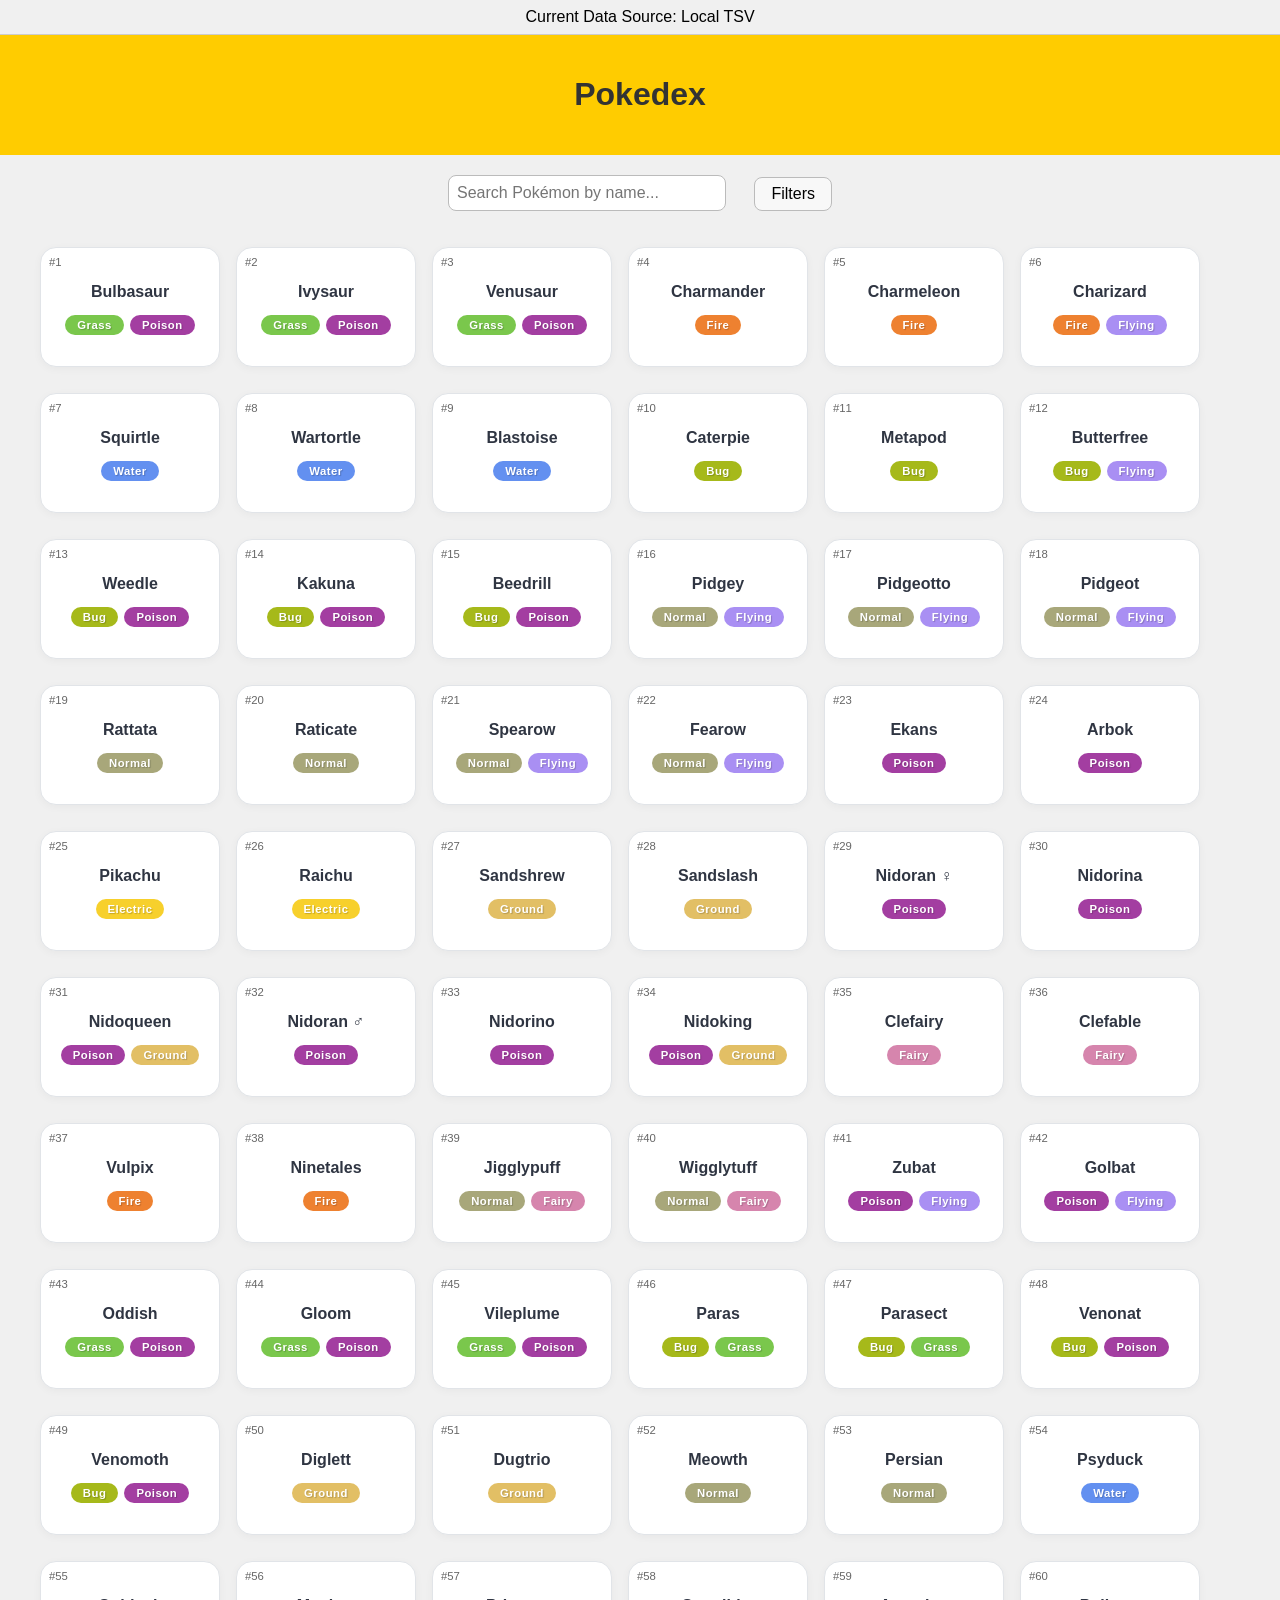
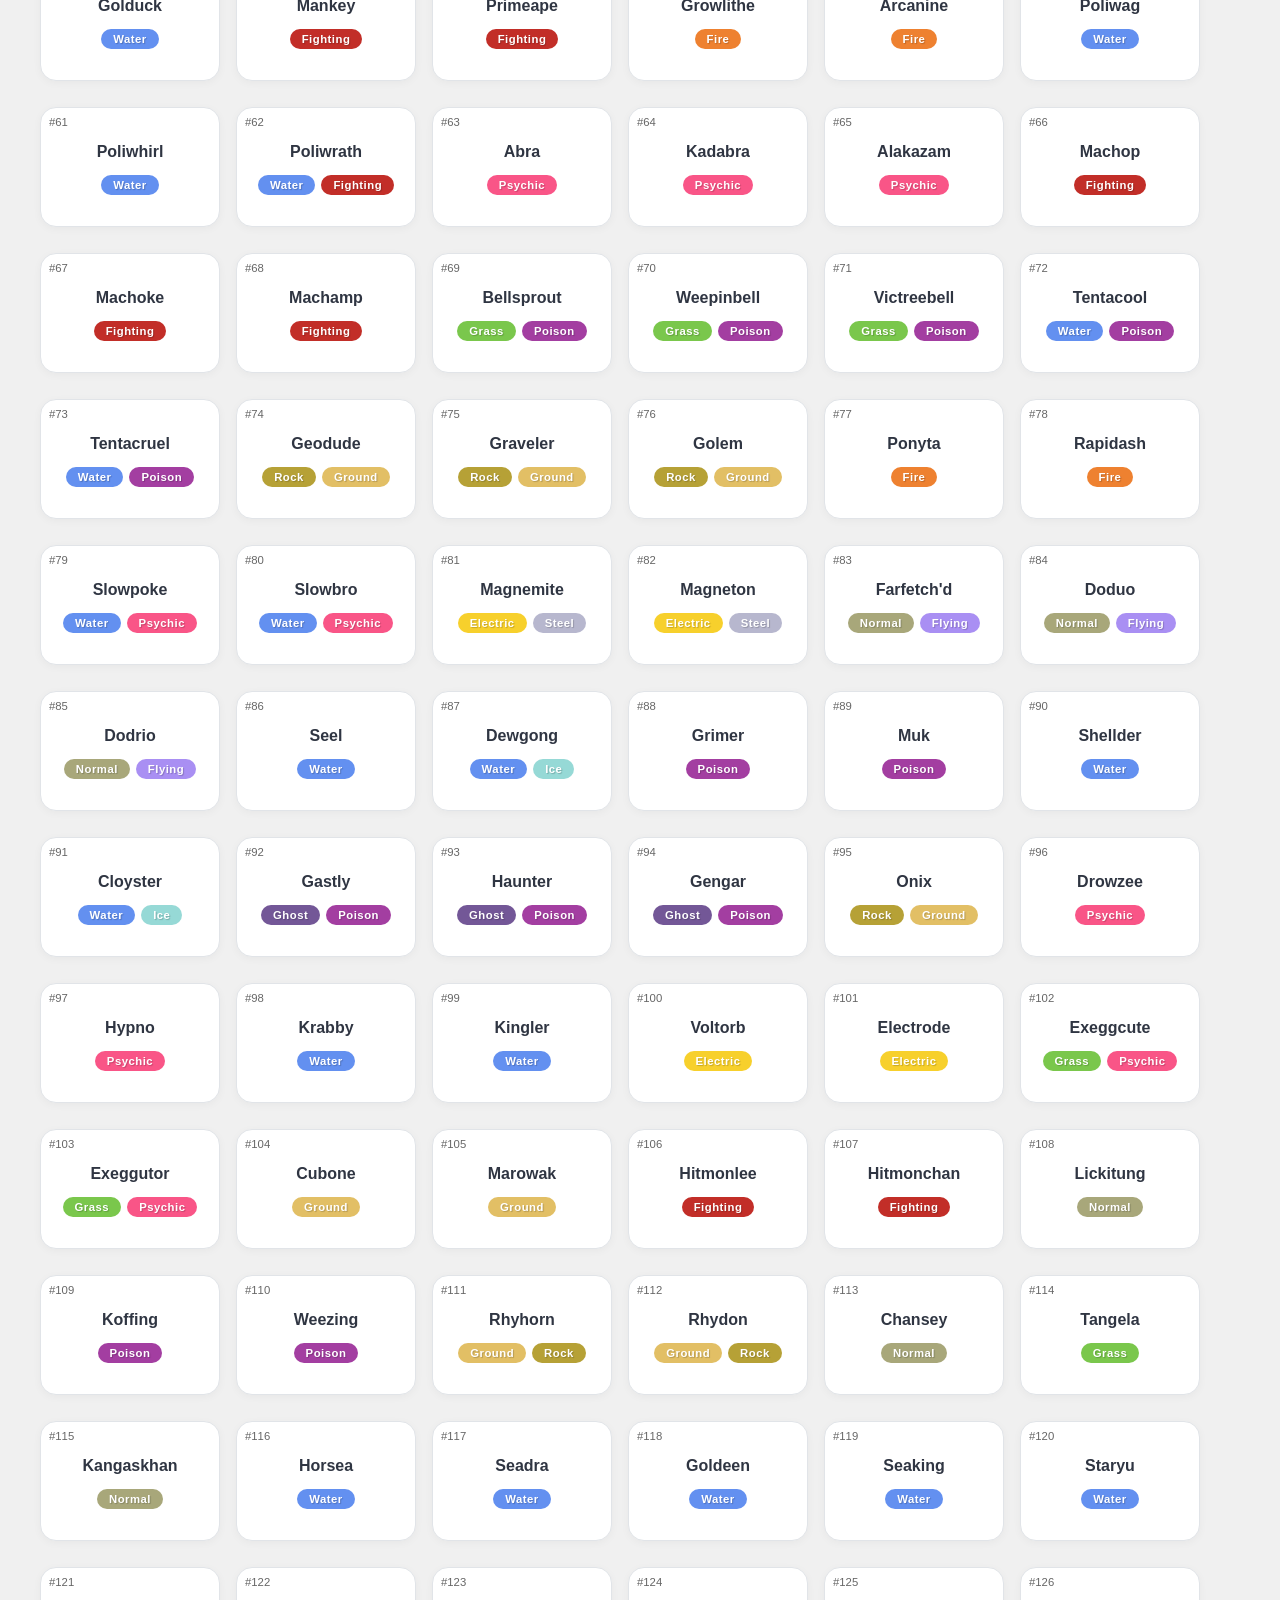
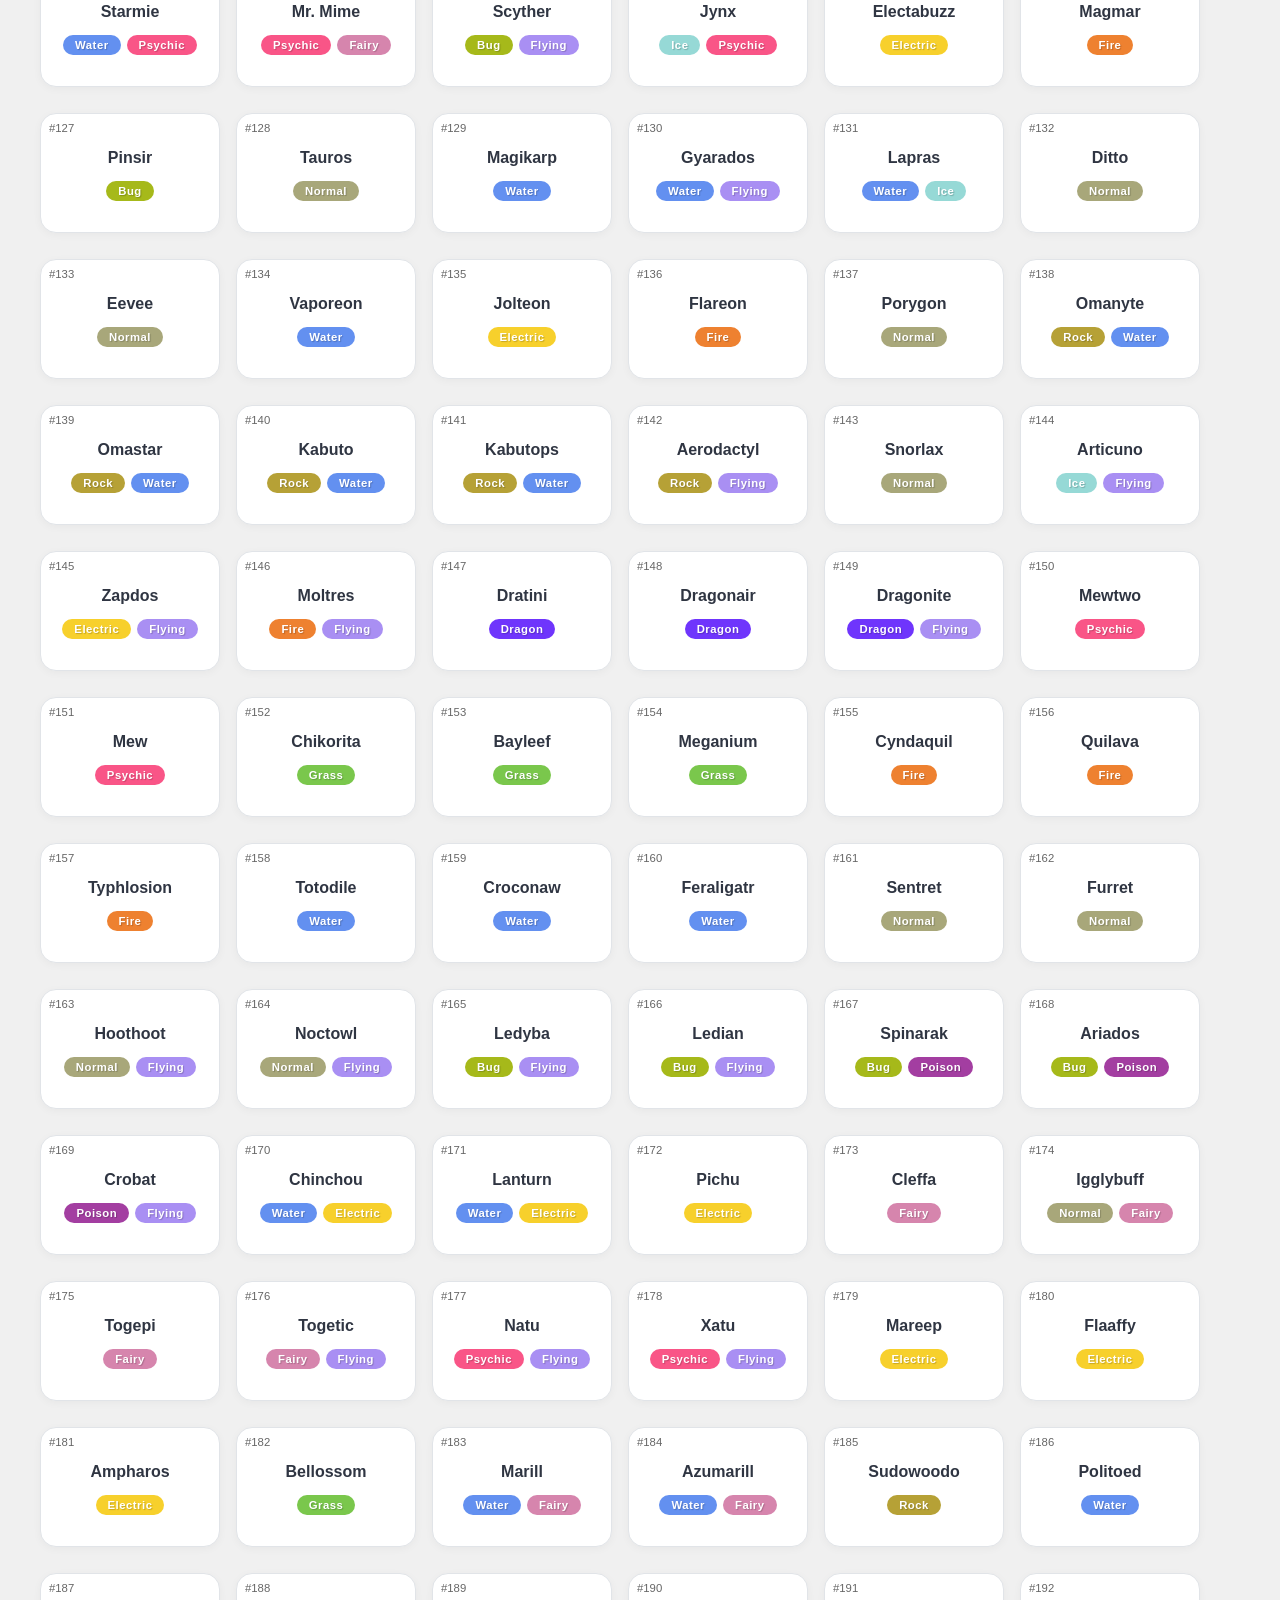
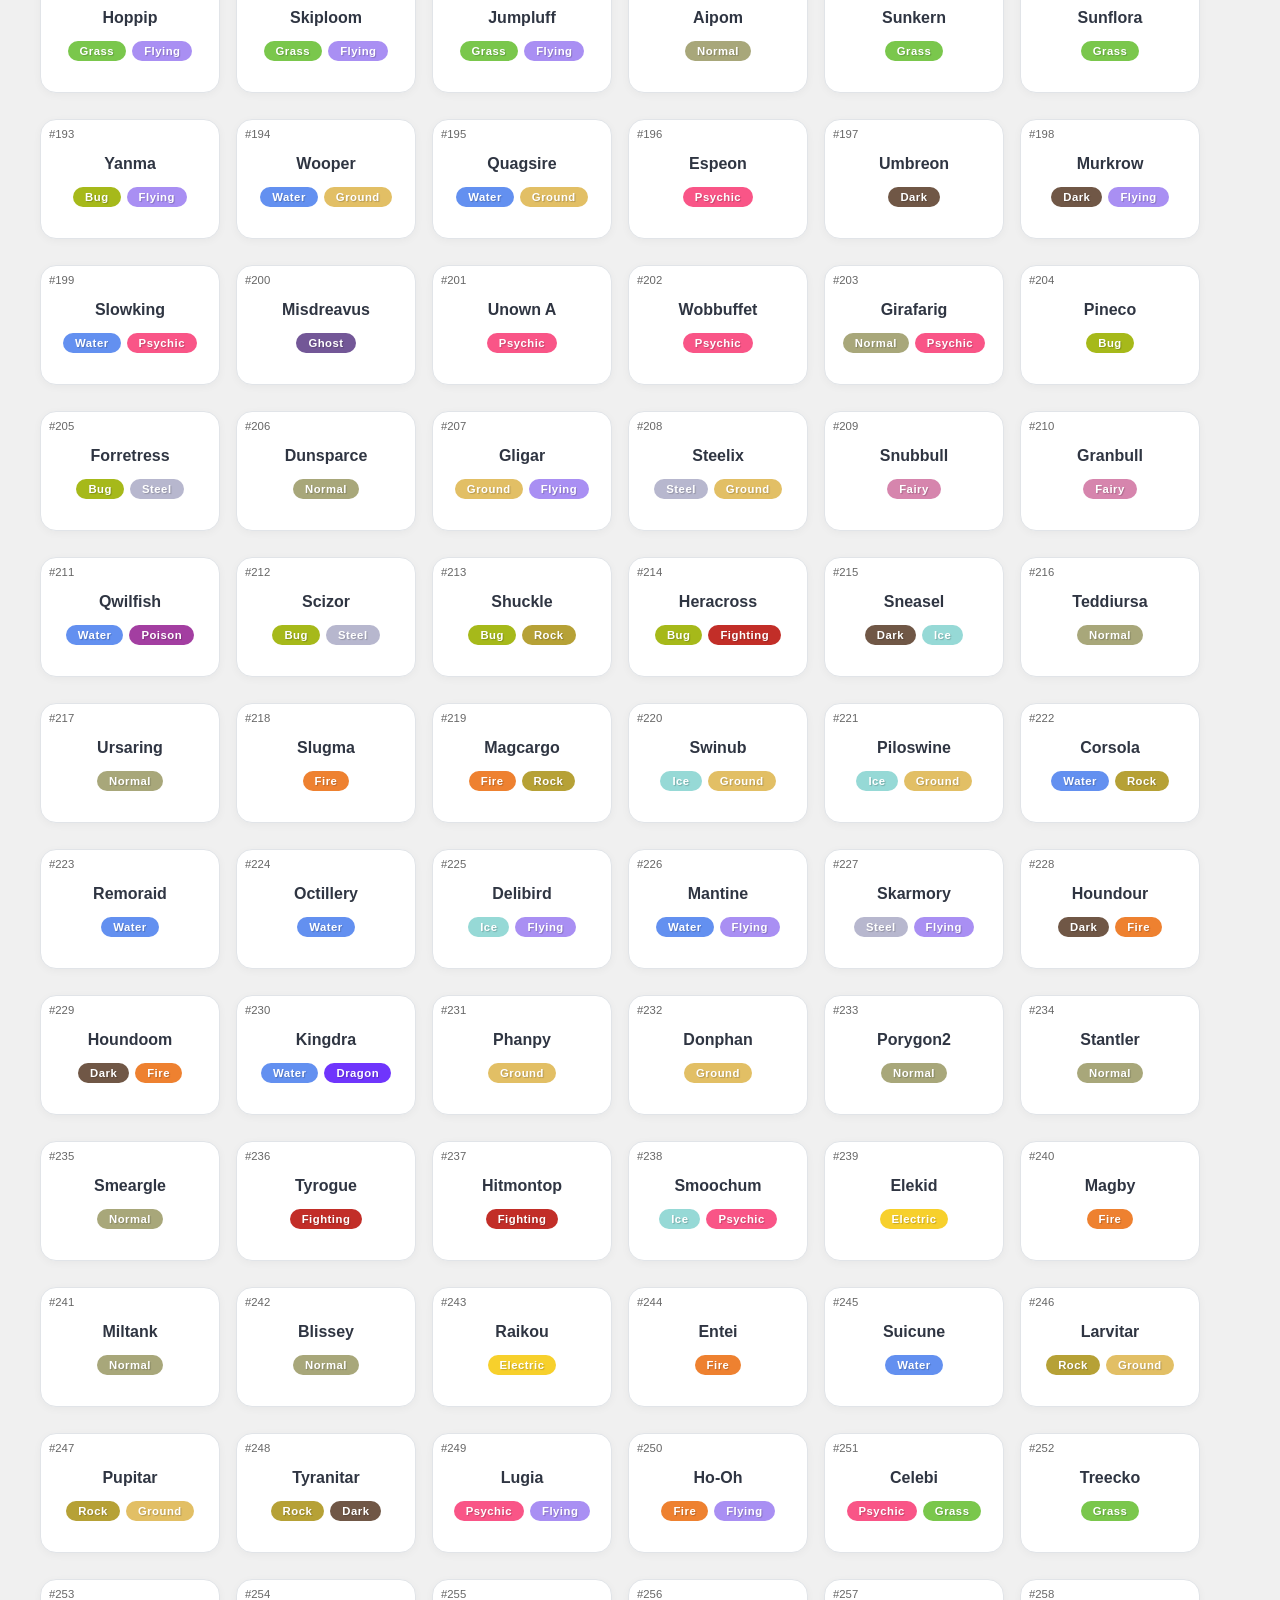
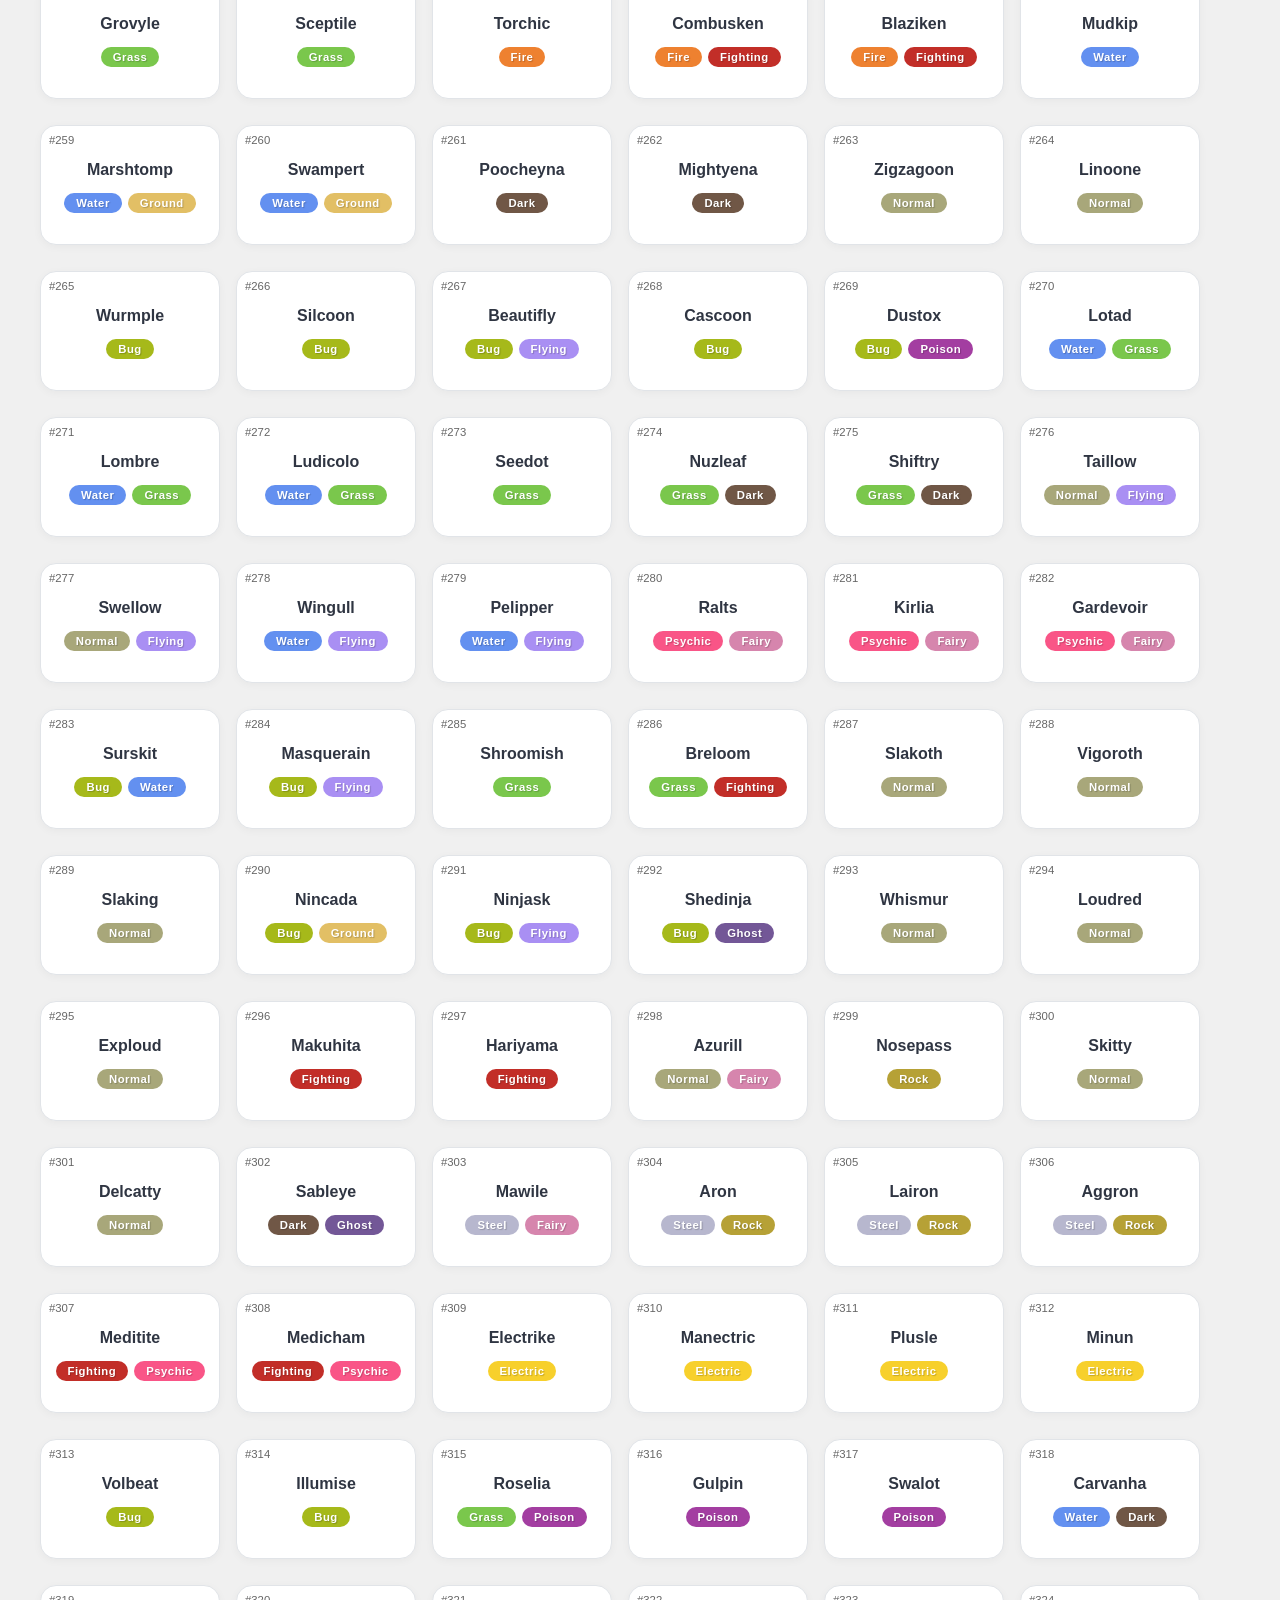
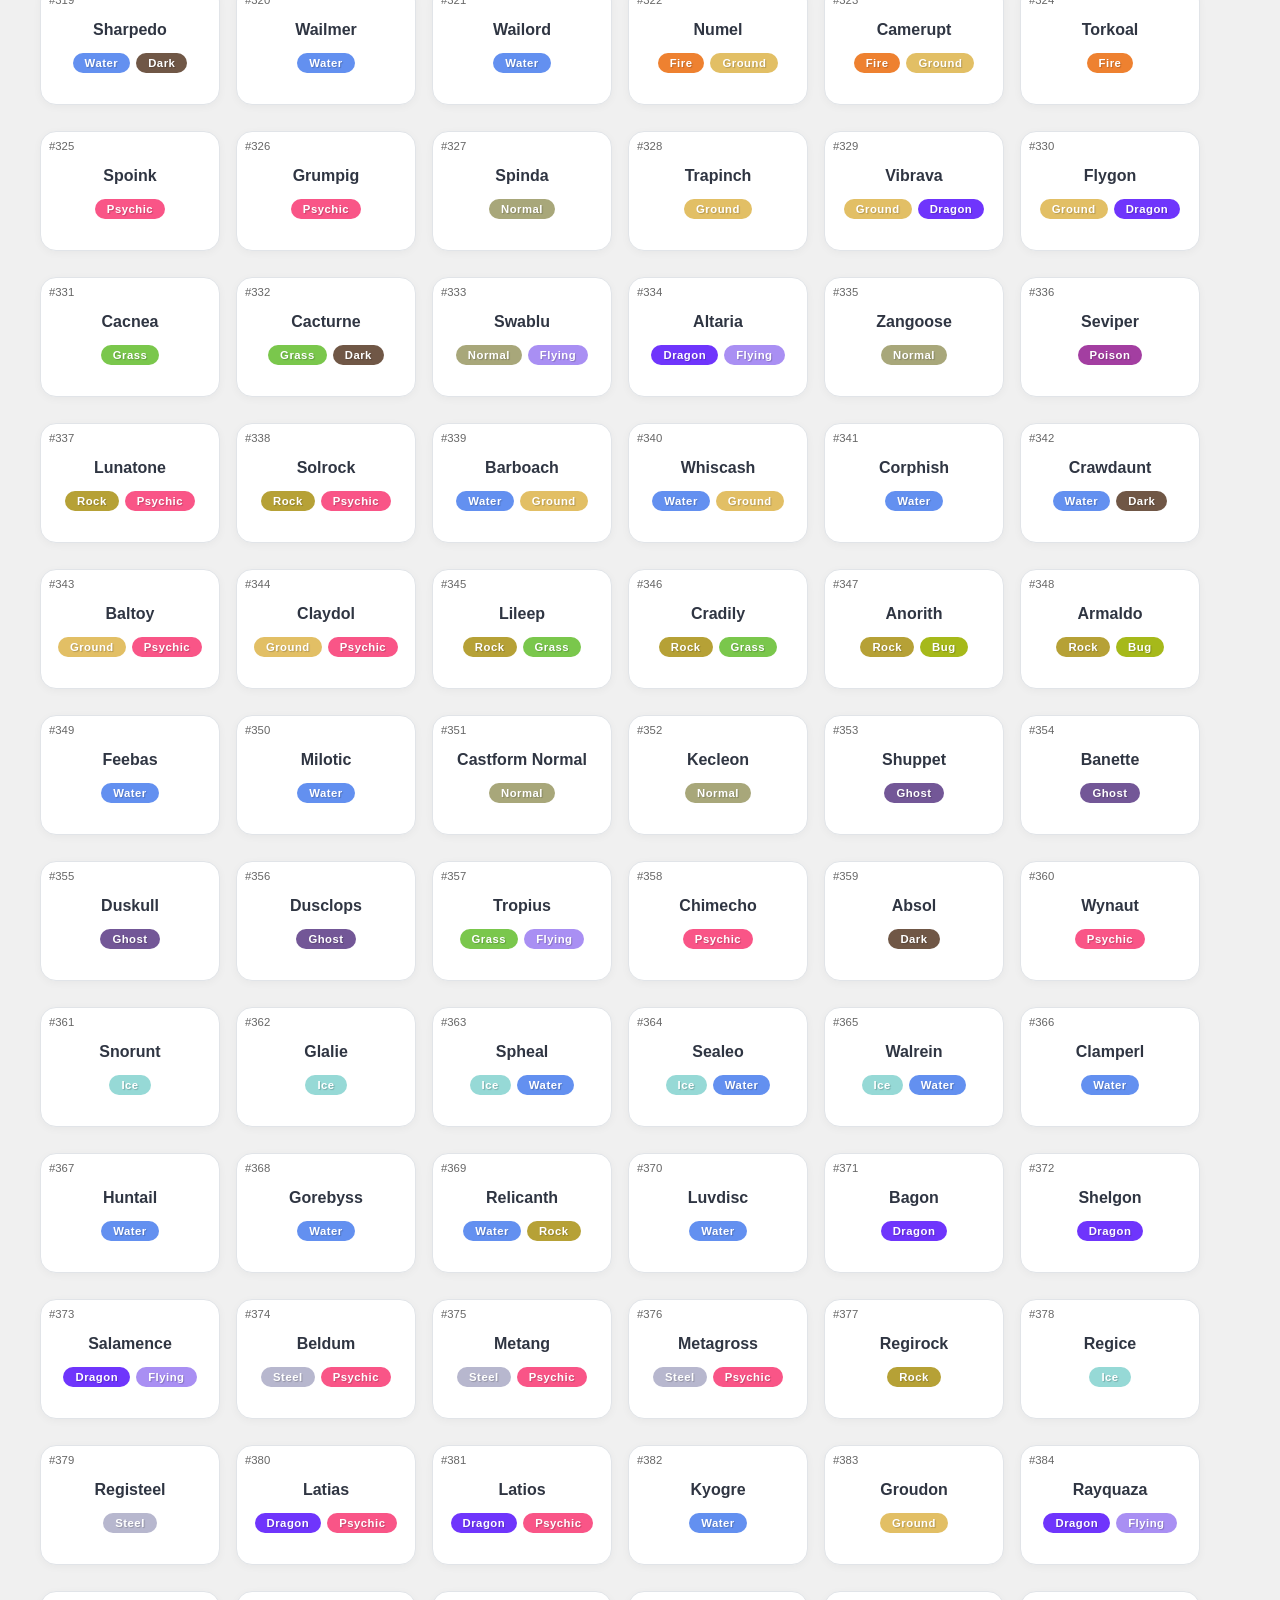
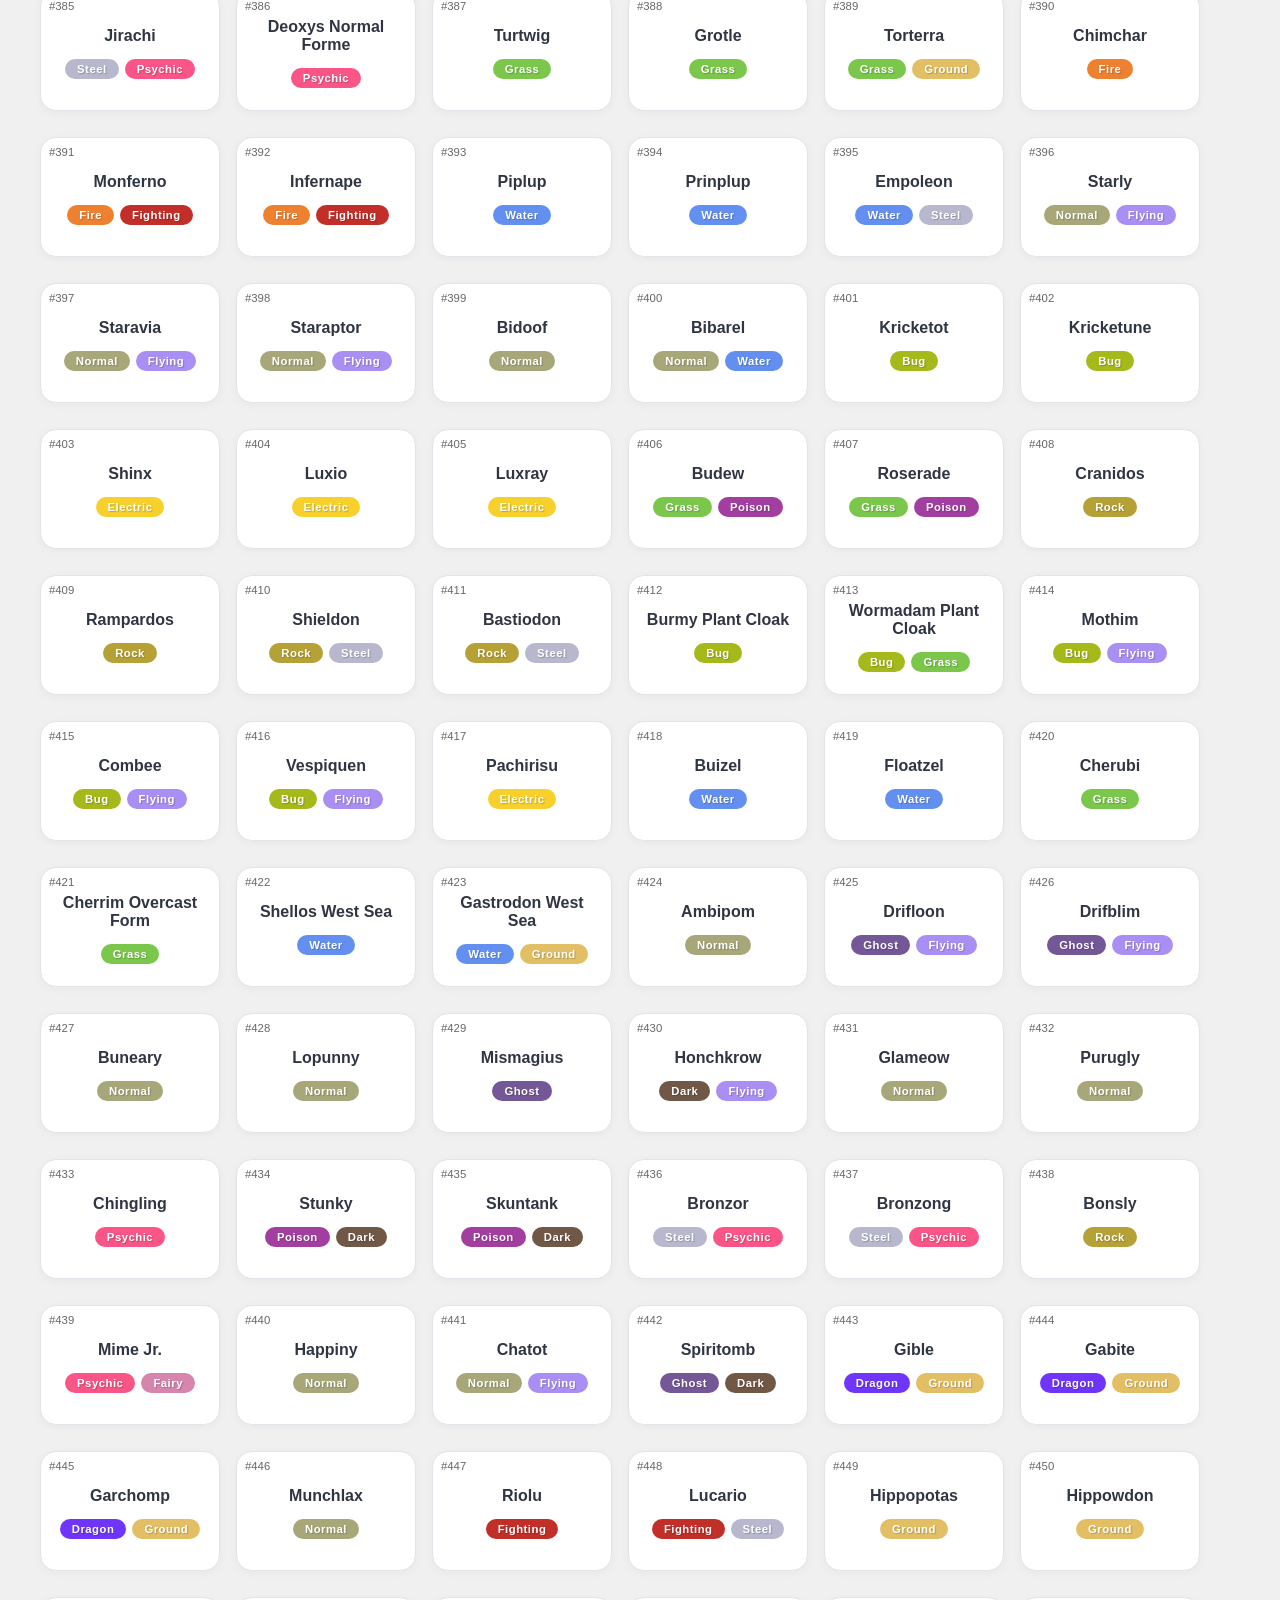
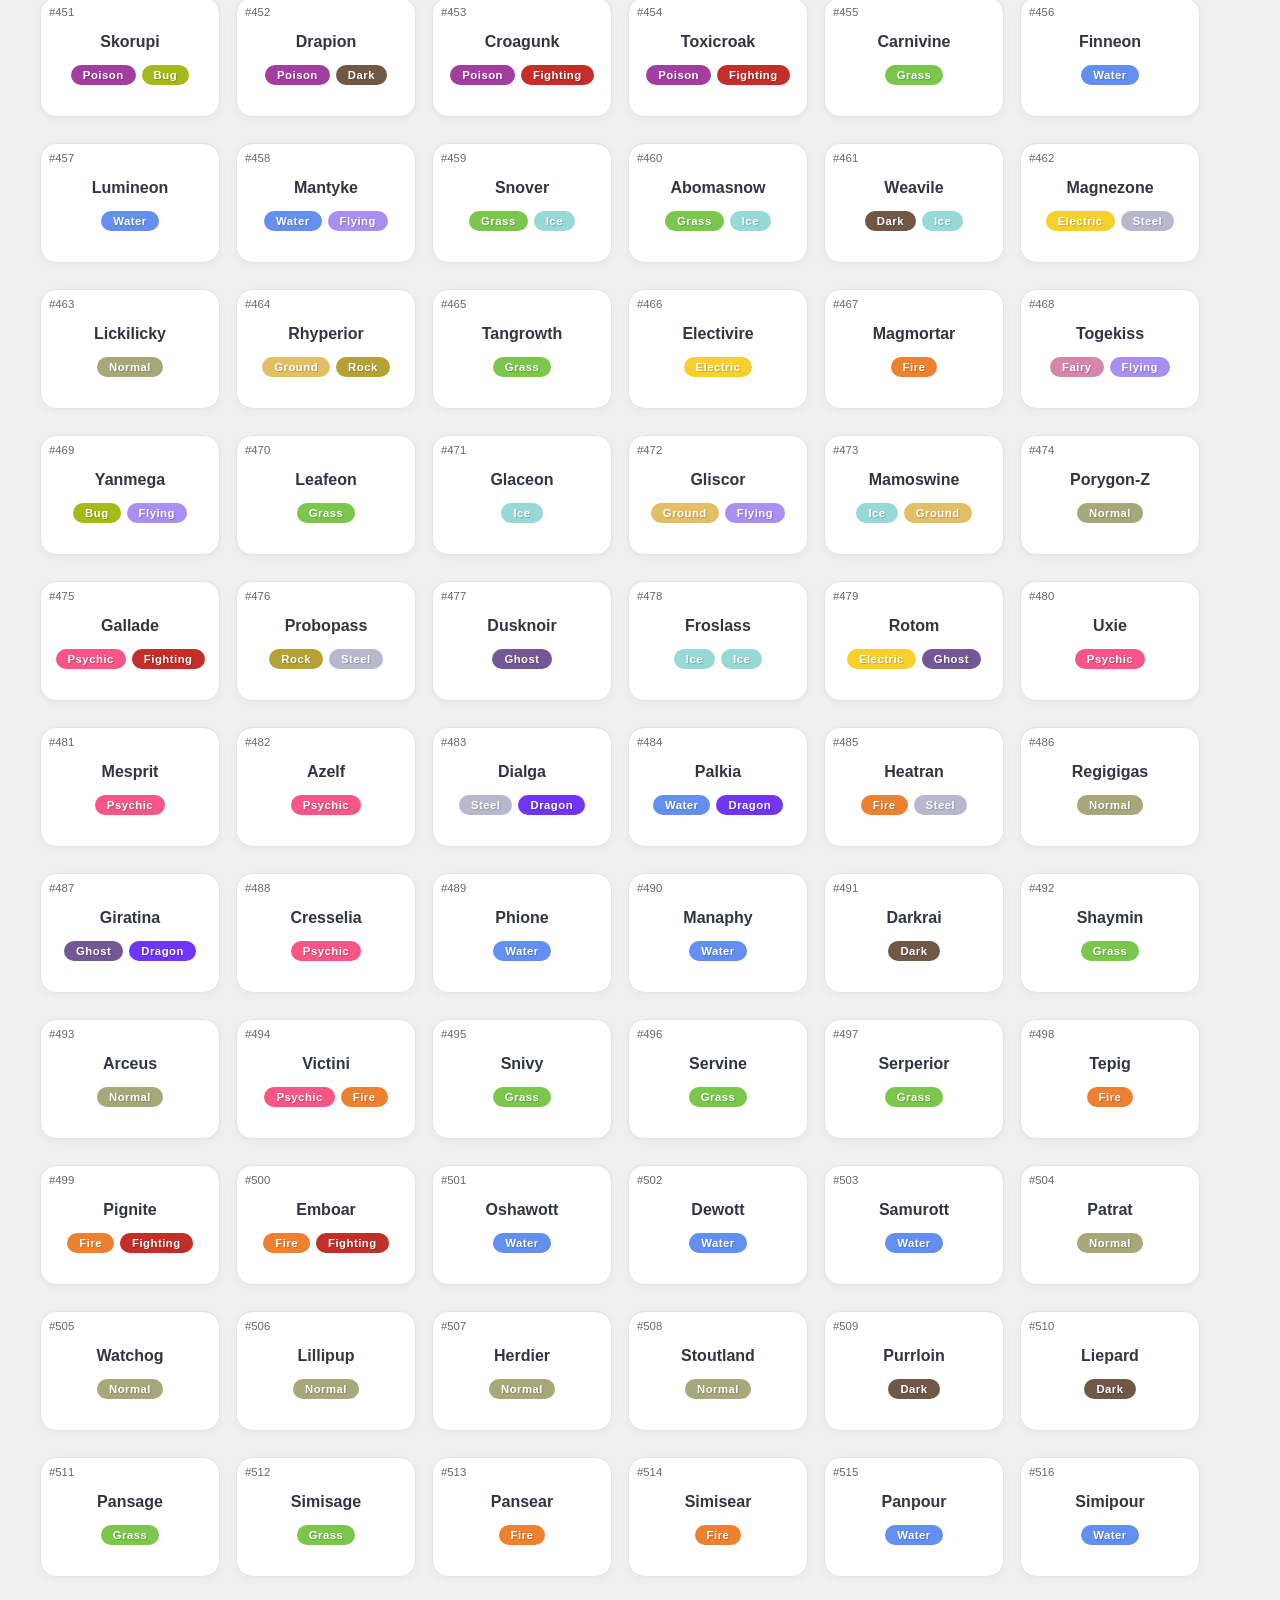
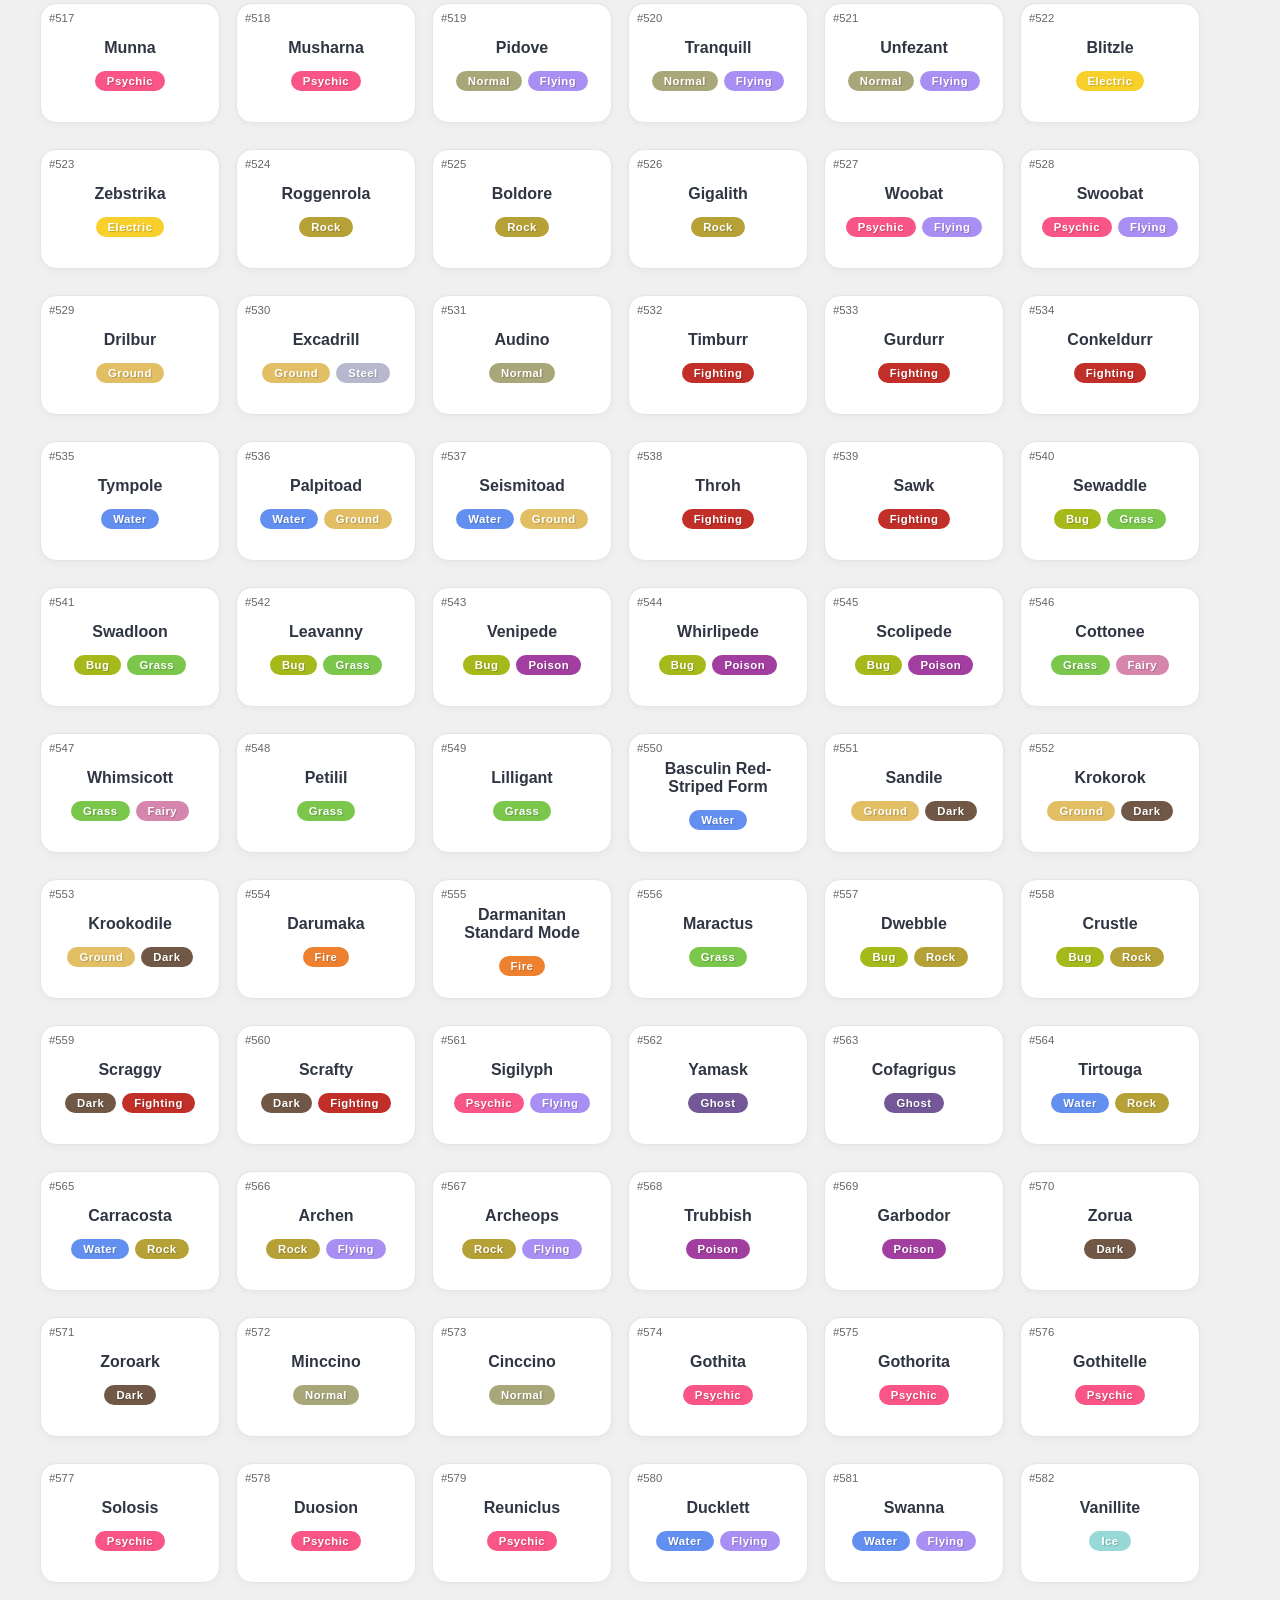
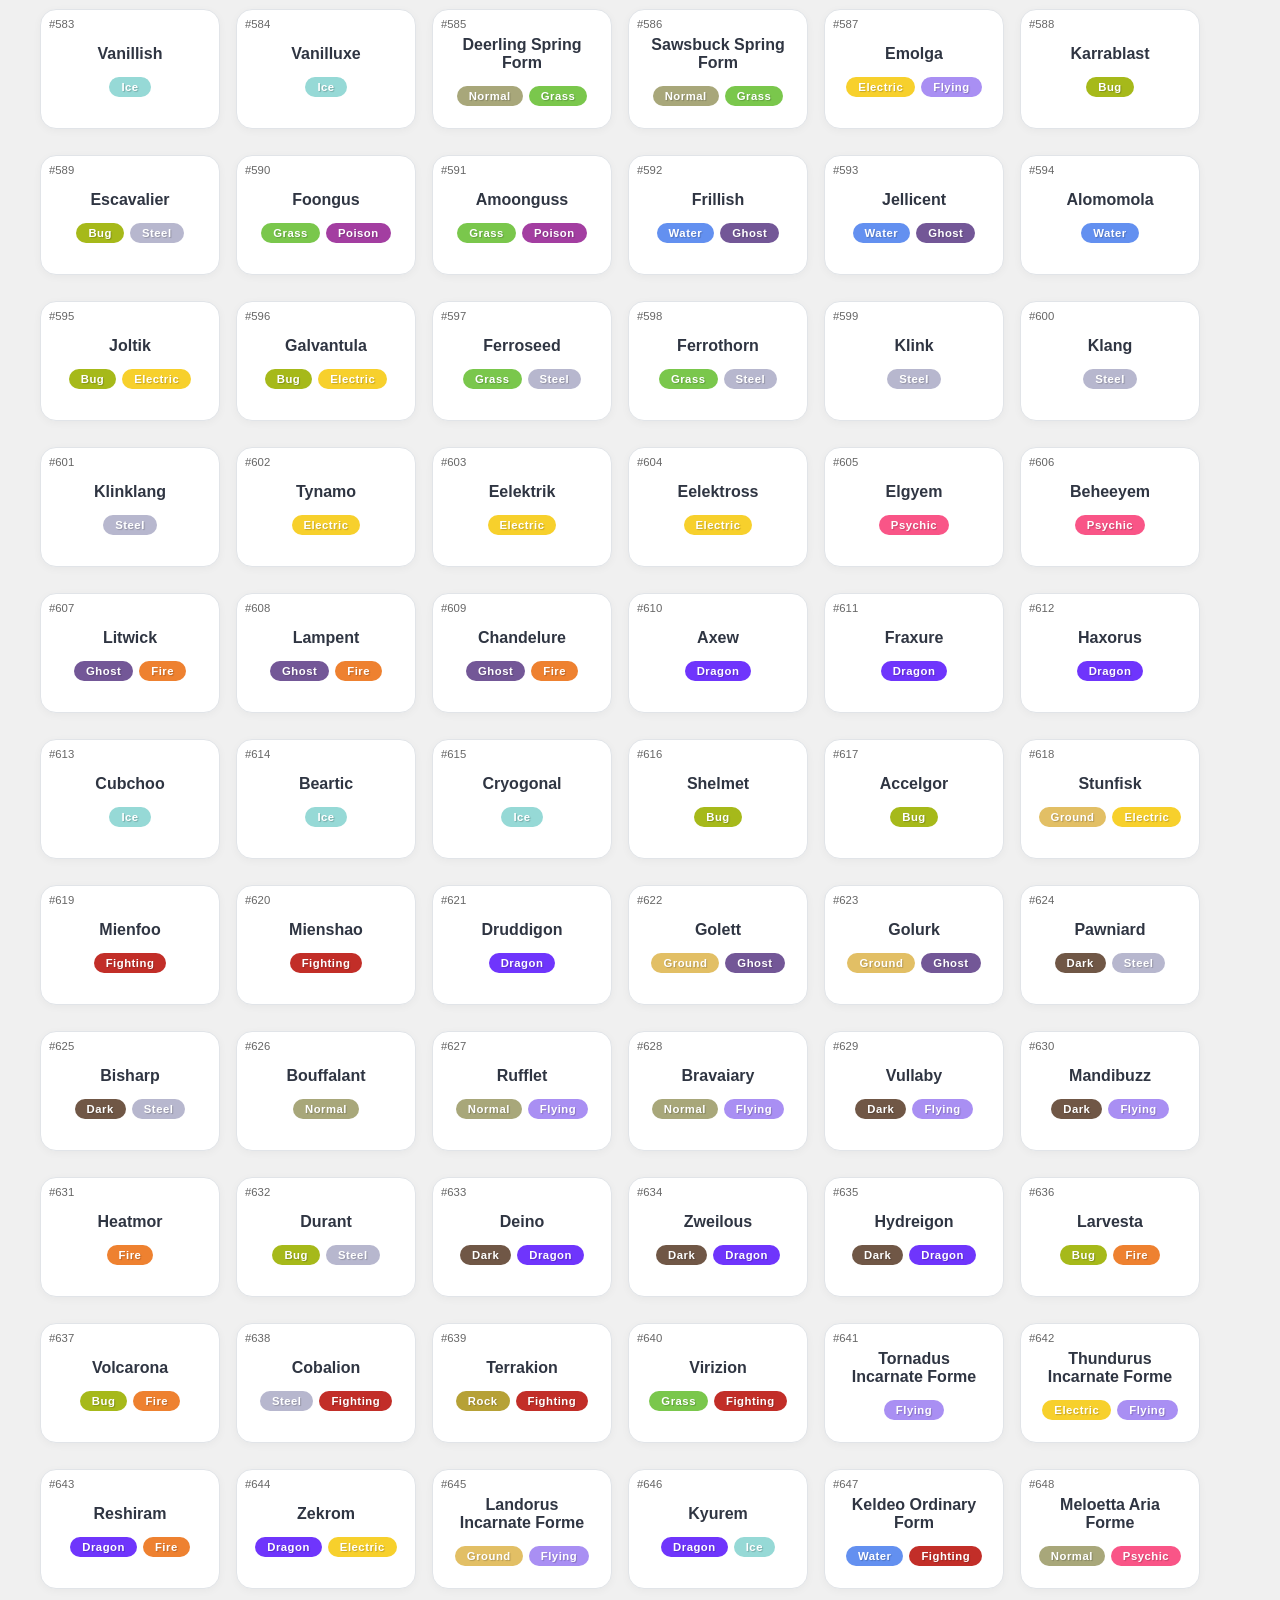
<file: pokedex-website2/src/index.html>
<!DOCTYPE html>
<html lang="en">
<head>
    <meta charset="UTF-8">
    <meta name="viewport" content="width=device-width, initial-scale=1.0">
    <title>Pokedex</title>
    <link rel="stylesheet" href="styles/main.css">
</head>
<body>
    <div id="pokemon-modal">
        <div class="modal-content">
            <button class="close-btn" aria-label="Close">&times;</button>
            <div id="modal-body"></div>
        </div>
    </div>
    
    <header>
        <h1>Pokedex</h1>
    </header>
    <main>
        <div style="margin: 20px 0; text-align:center;">
            <input id="pokemon-search" type="text" placeholder="Search Pokémon by name..." style="width: 260px; padding: 8px; font-size: 1em; border-radius: 8px; border: 1px solid #bbb;">
            <span id="type-filters" style="margin-left:24px;display:inline-block;vertical-align:middle;">
                <!-- Type filter button and dropdown will be rendered here -->
            </span>
        </div>
        <section id="pokemon-list">
            <!-- Pokémon data will be dynamically inserted here -->
        </section>
    </main>
    <footer>
        <p>&copy; 2023 Pokedex Website</p>
    </footer>

    <!-- Load app as a module -->
    <script src="scripts/app.js" type="module"></script>
</body>
</html>
</file>
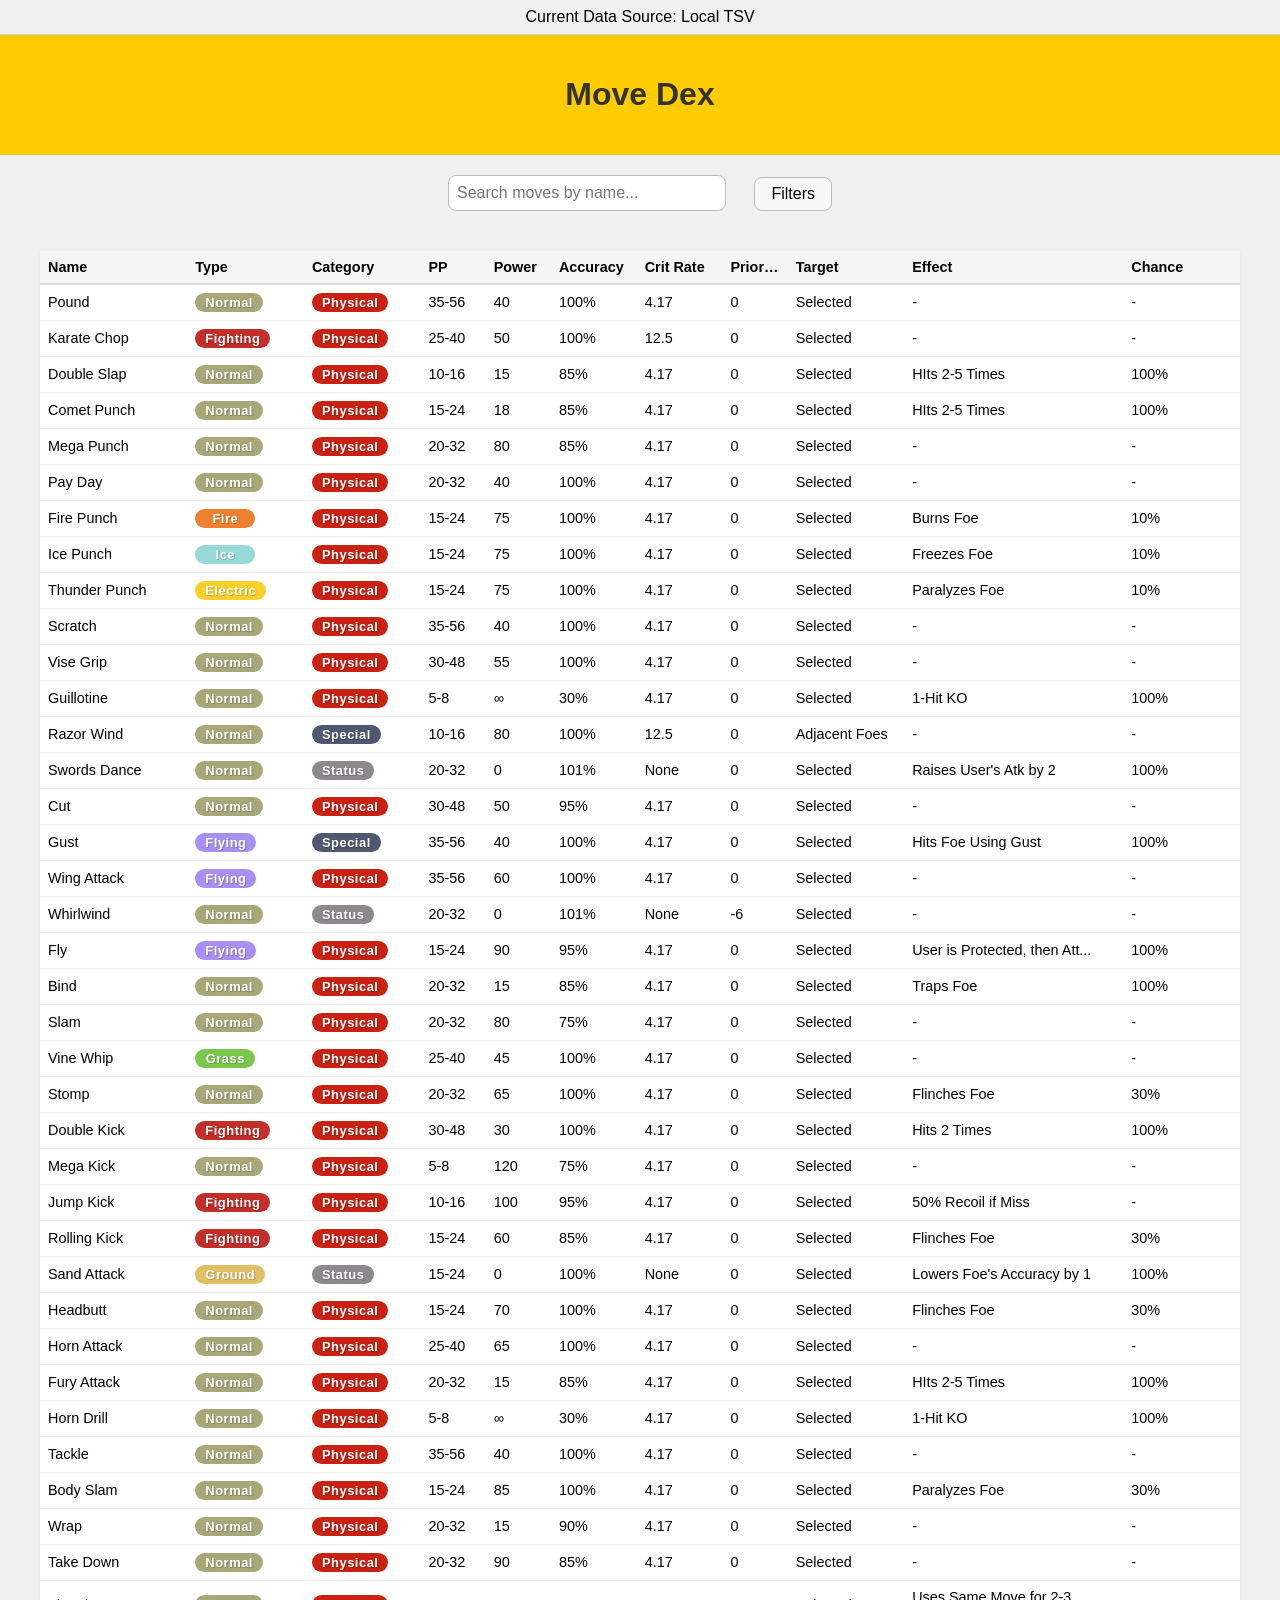
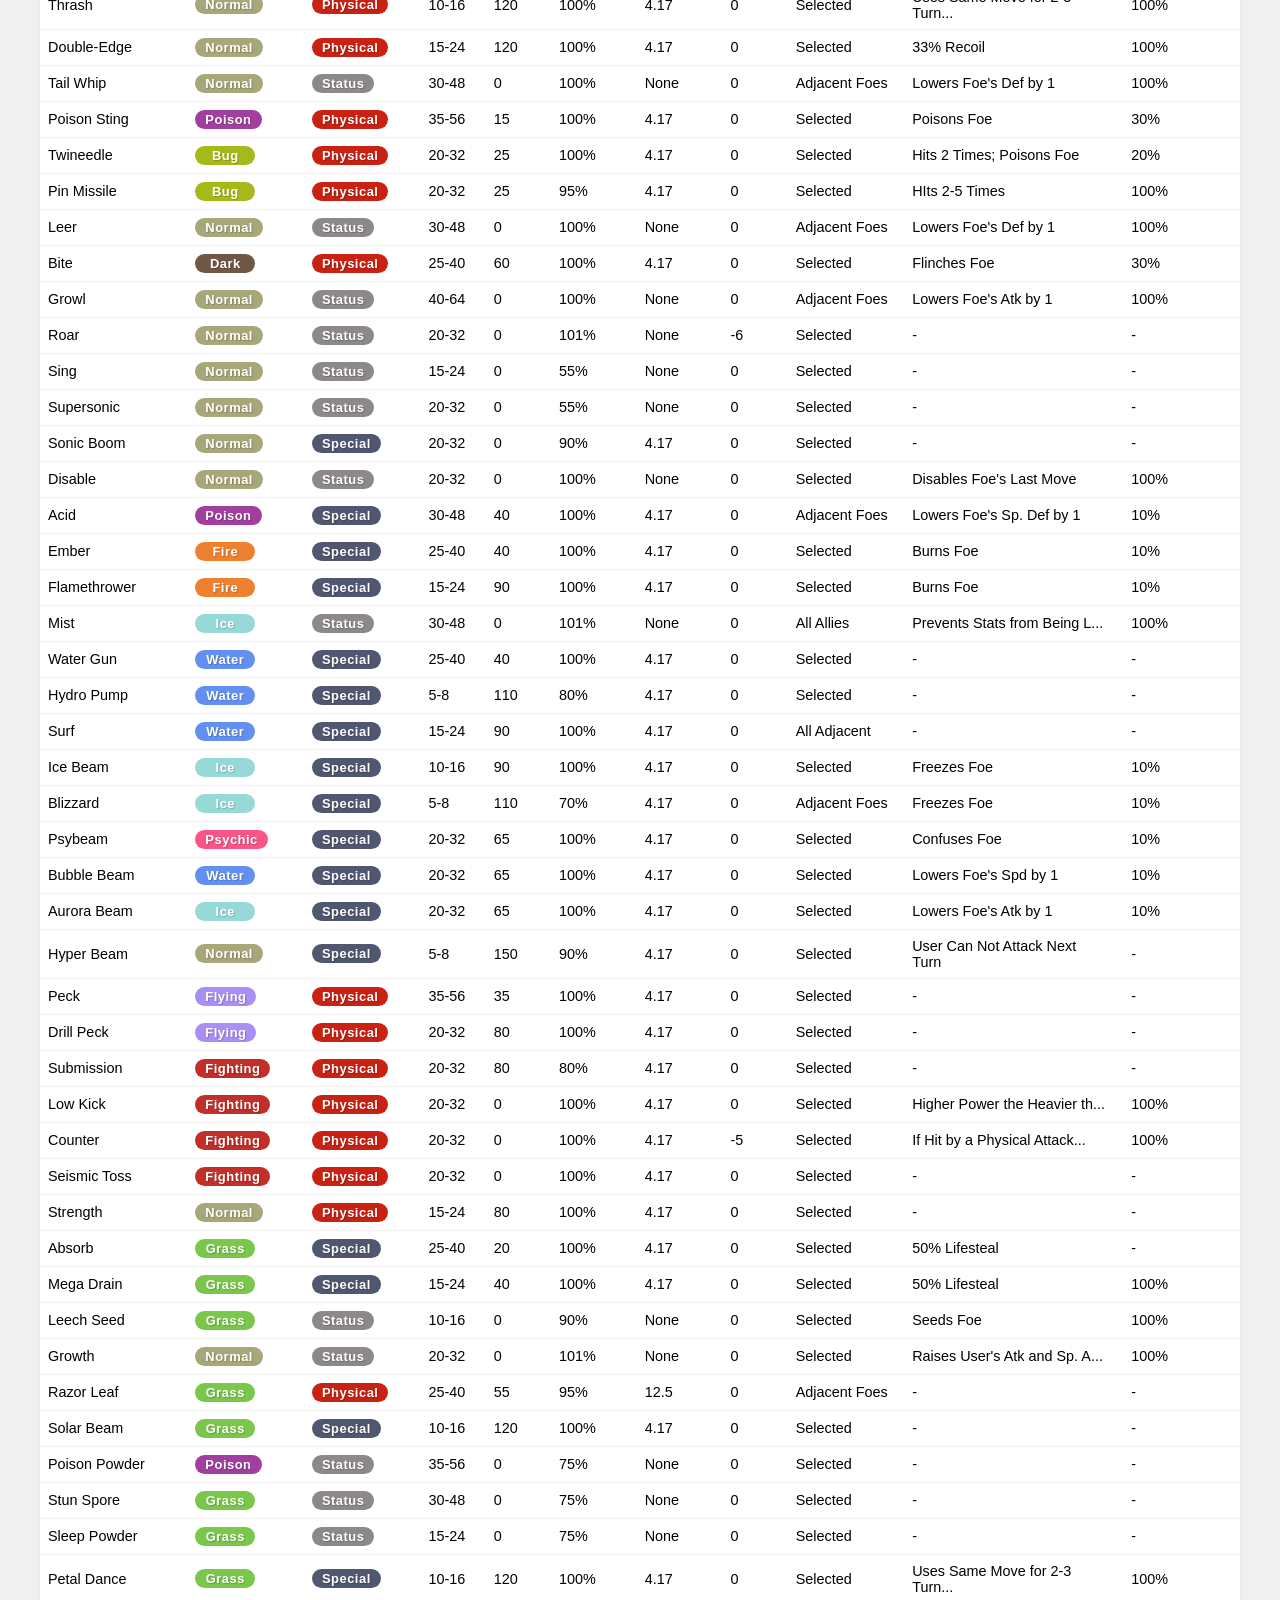
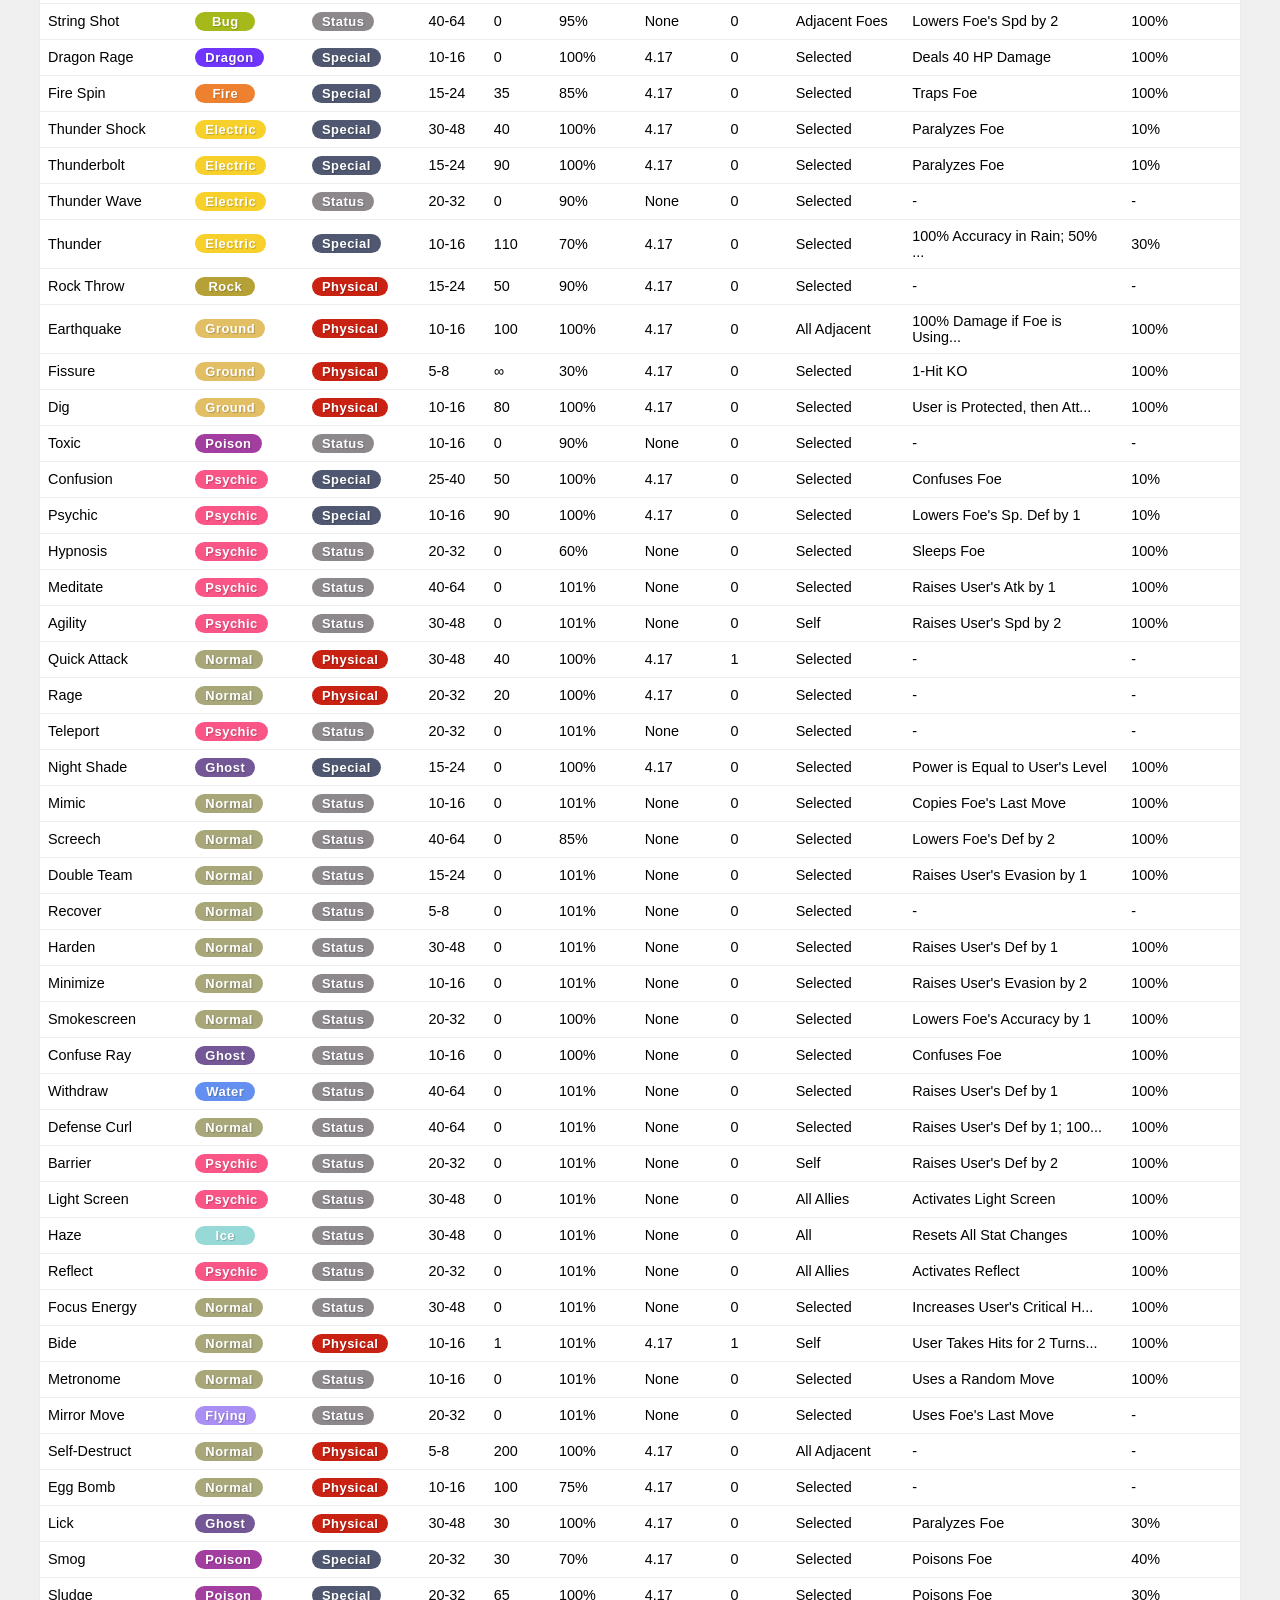
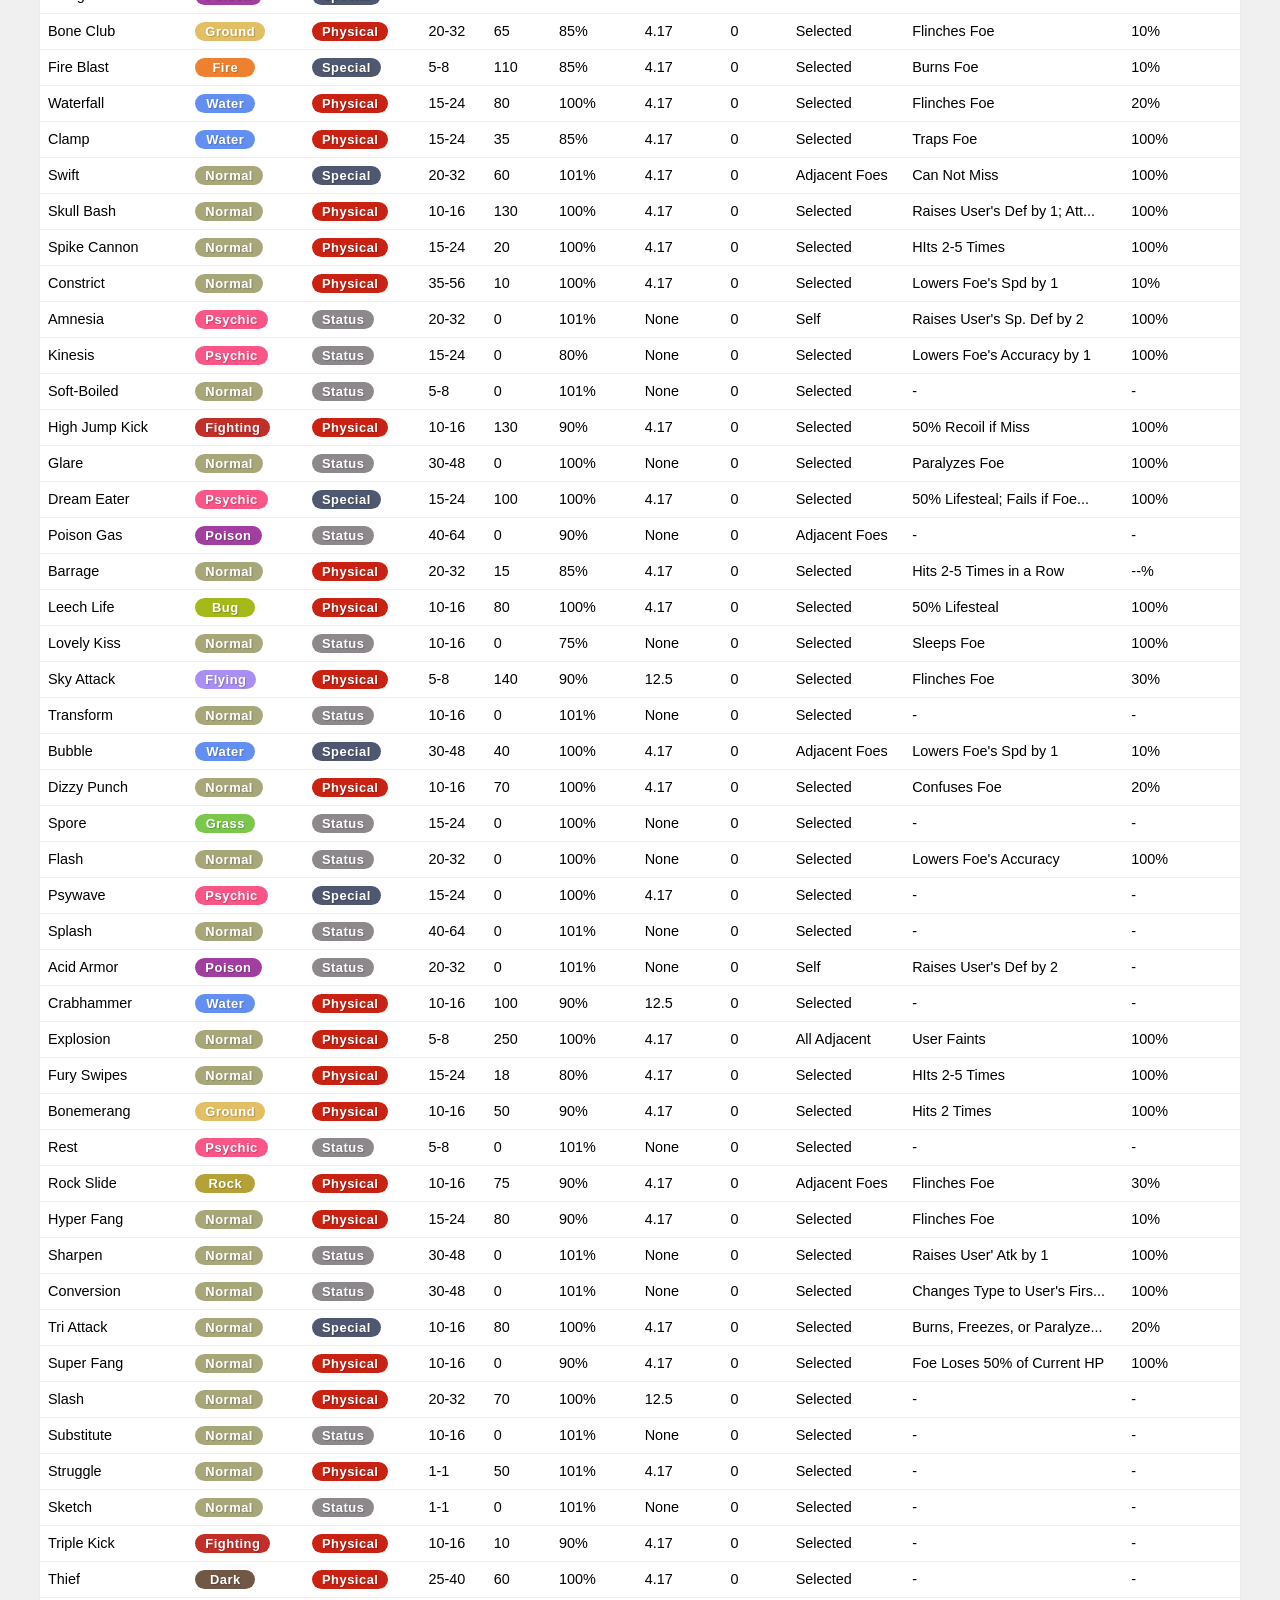
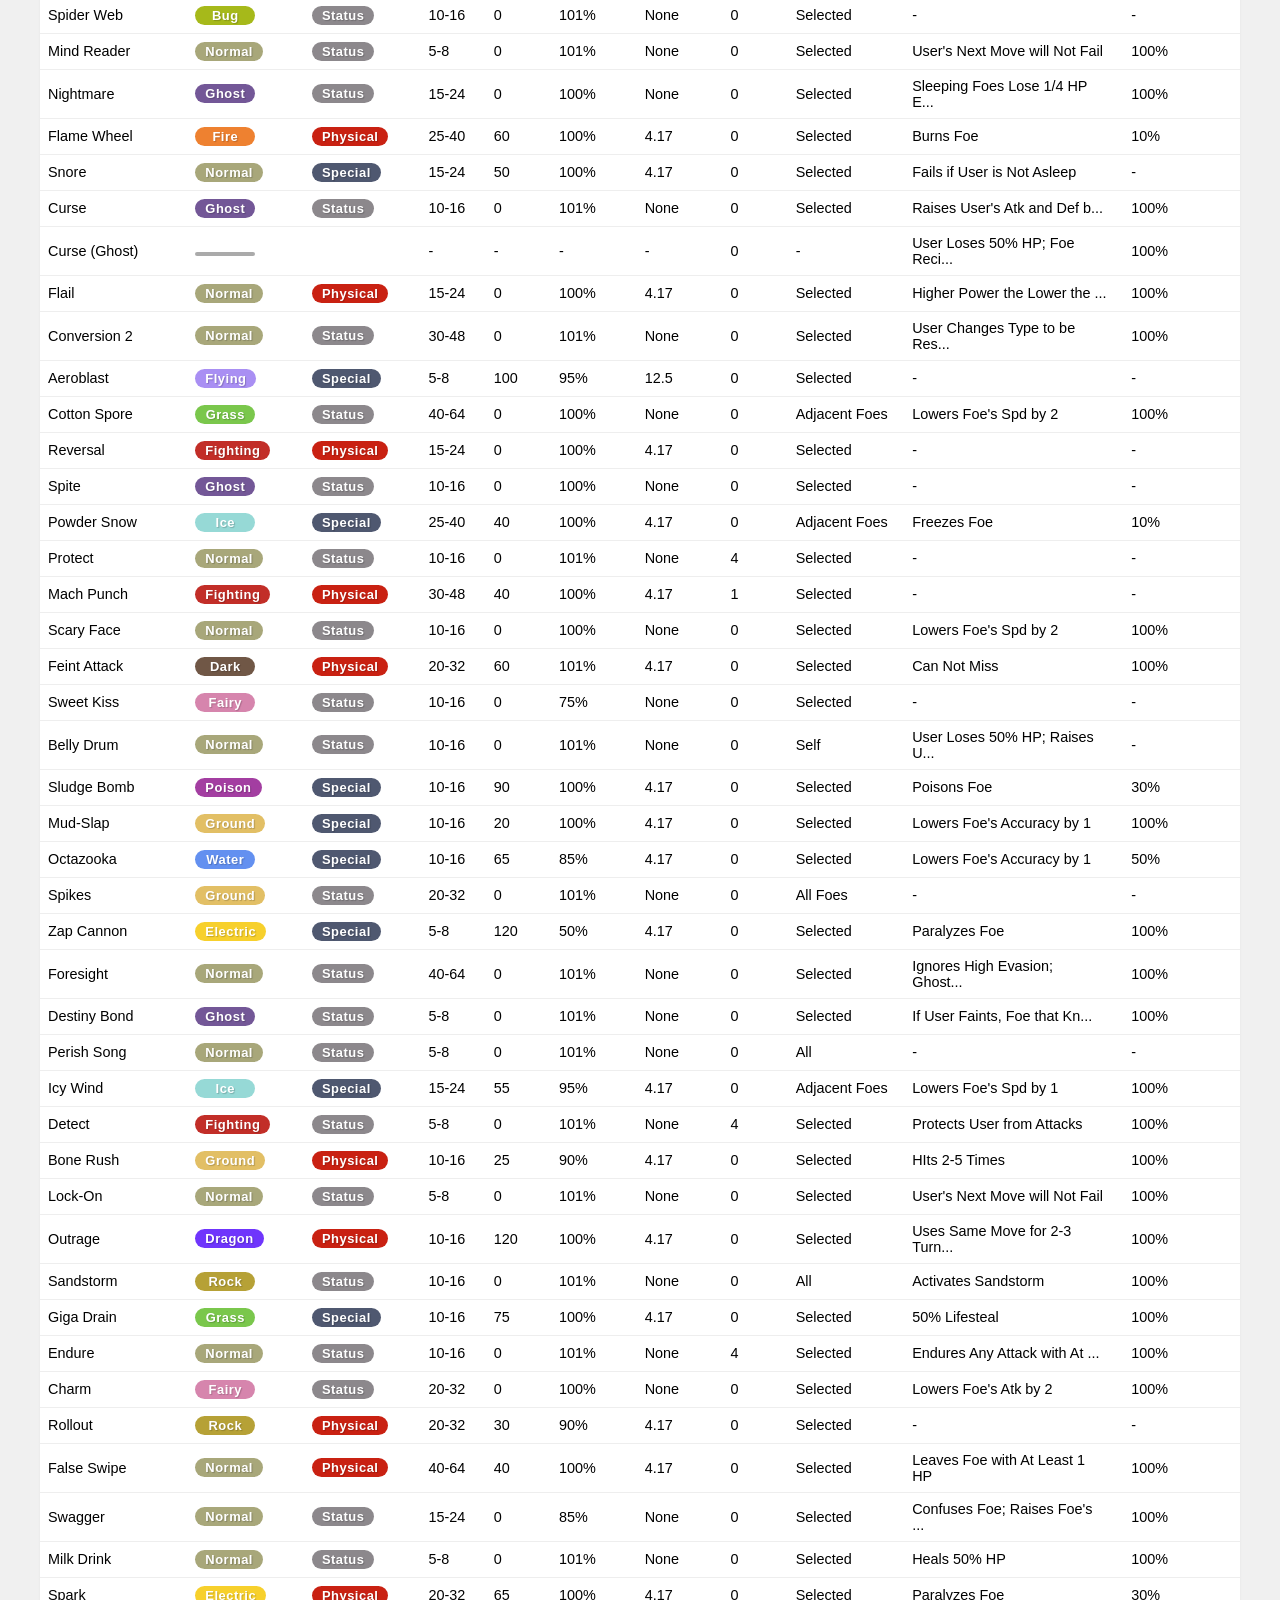
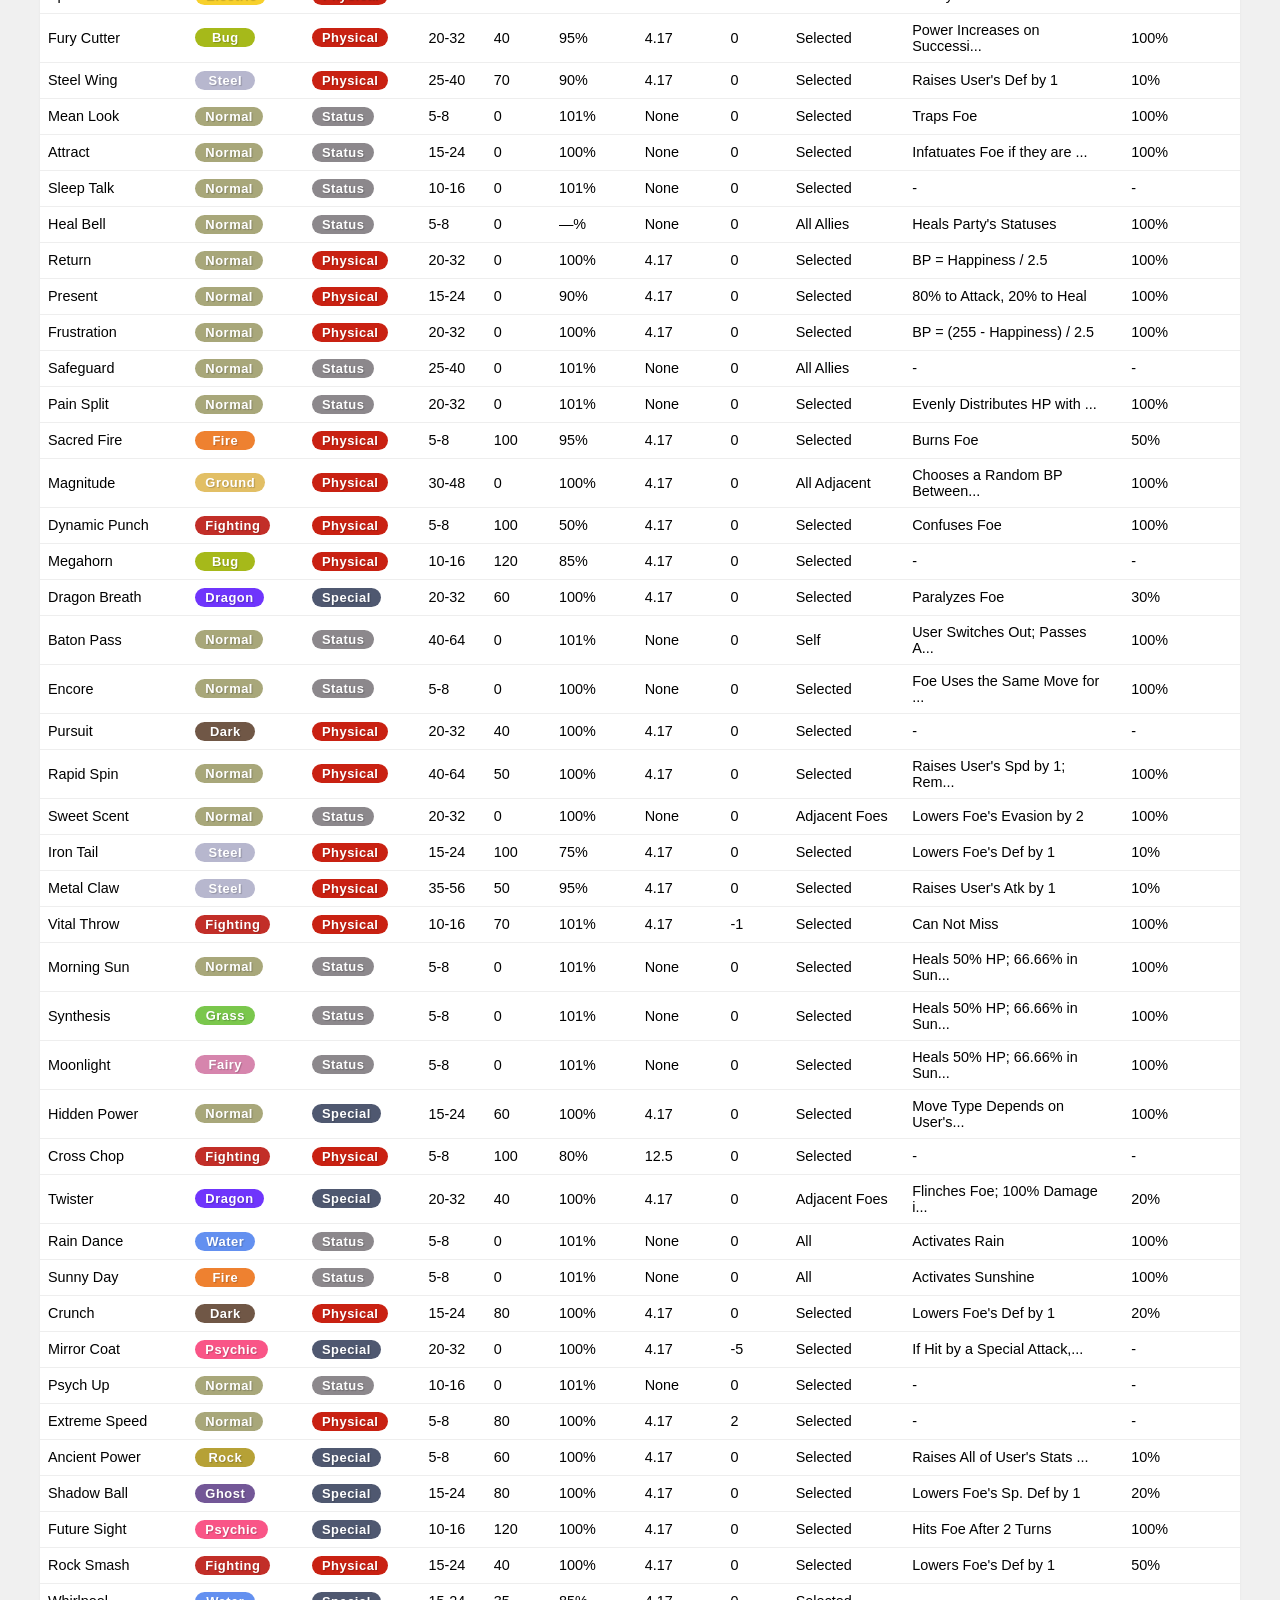
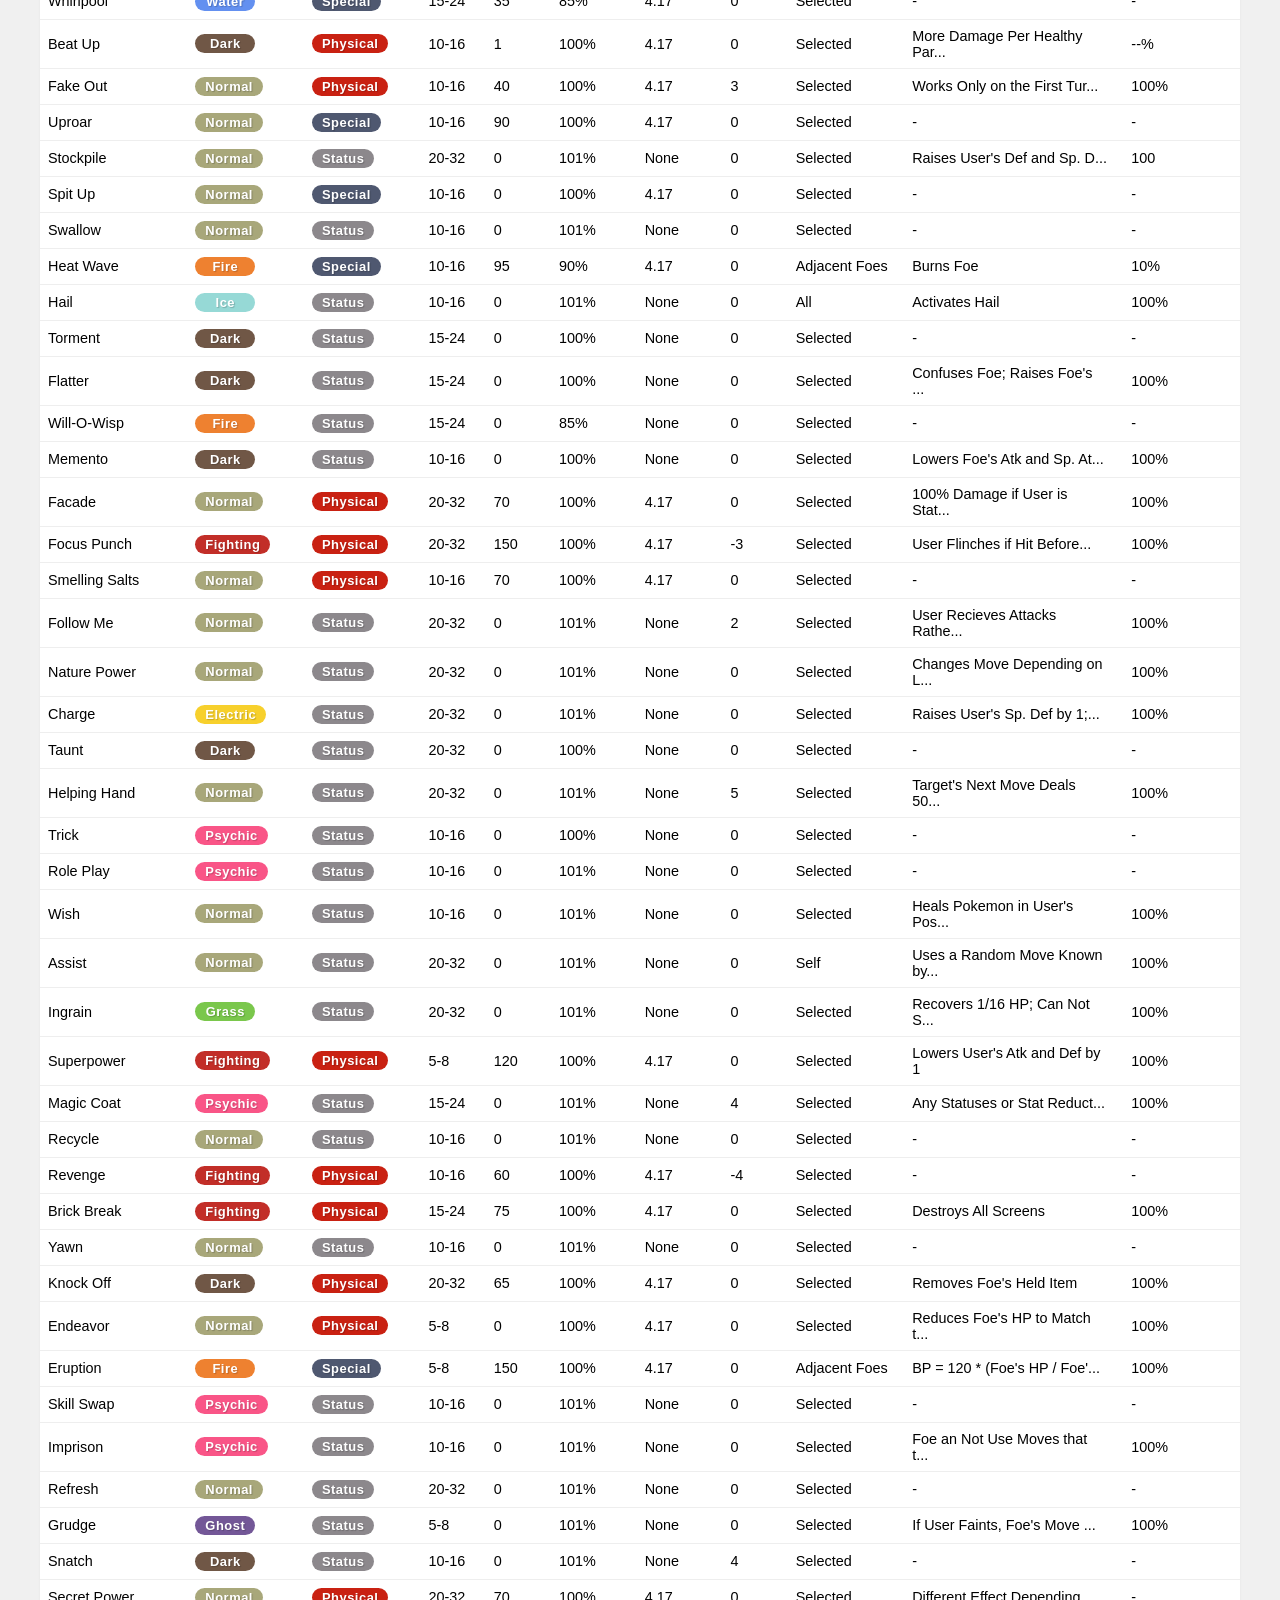
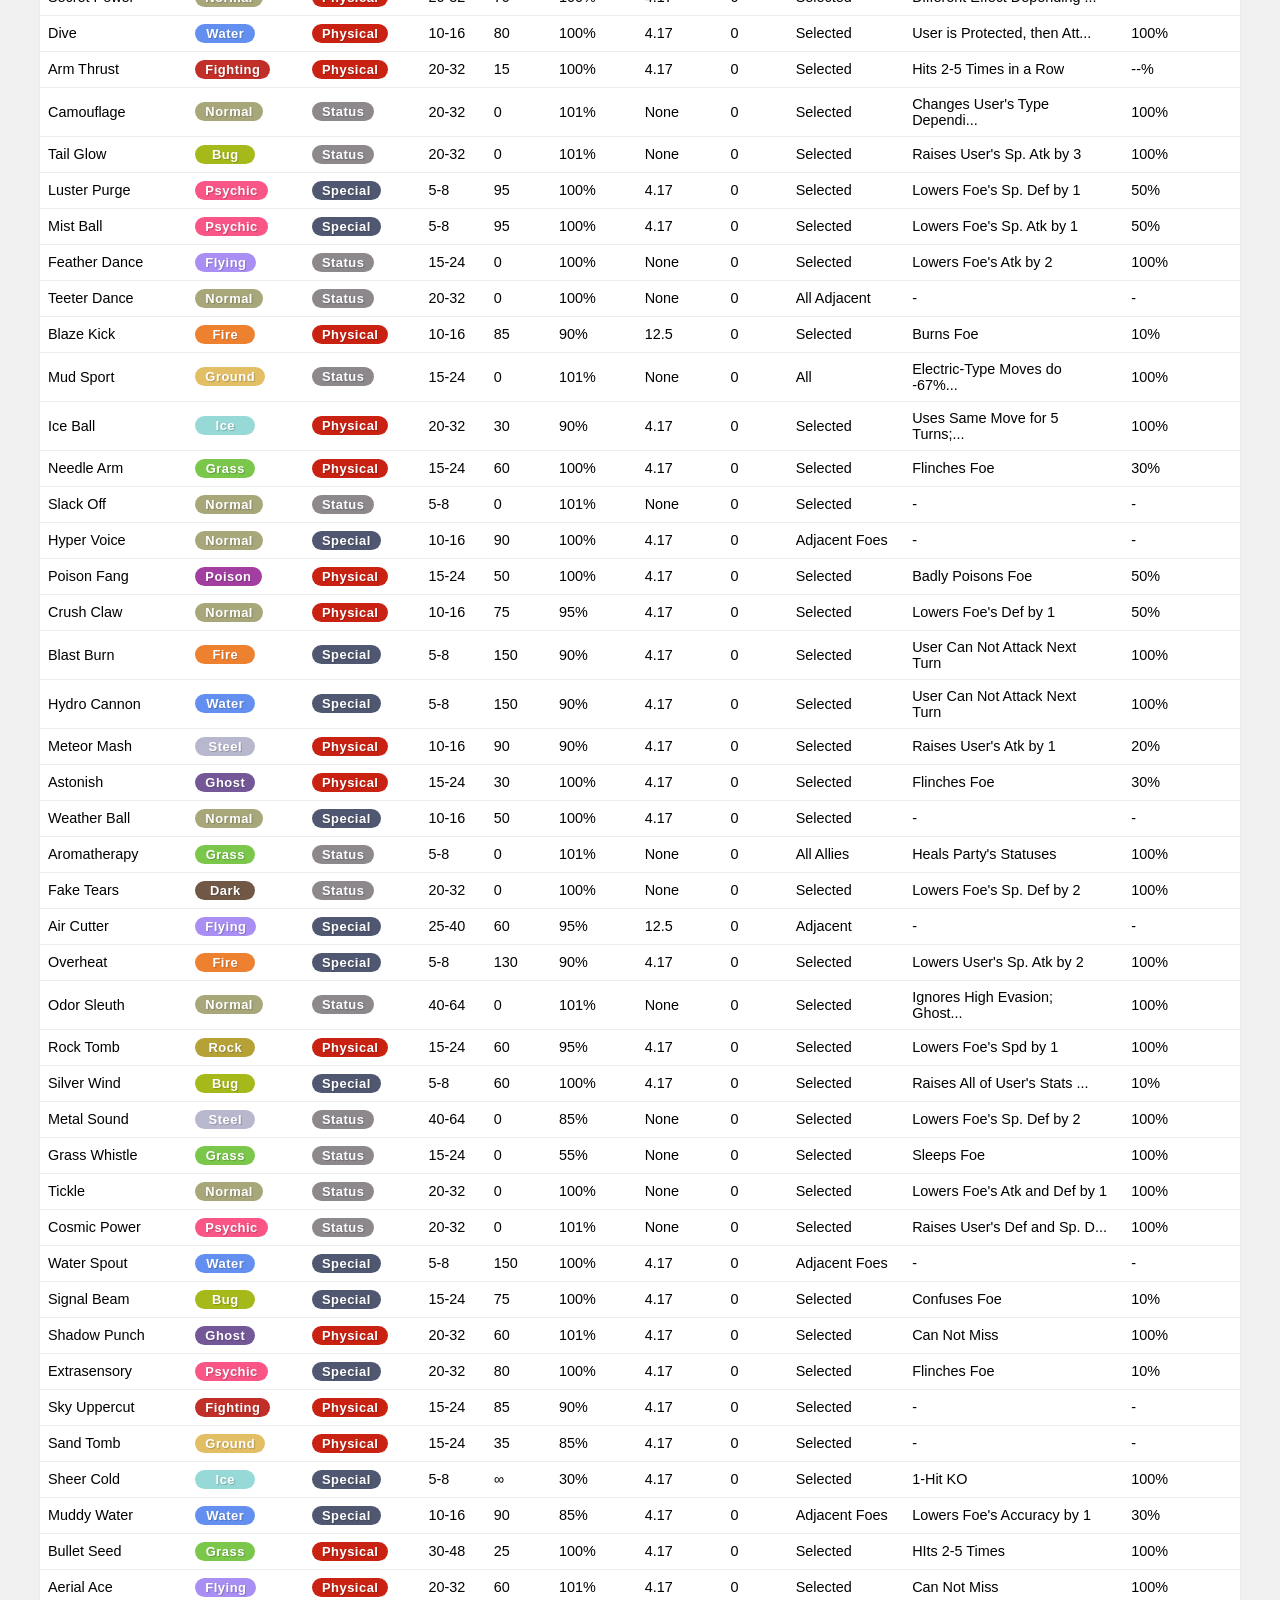
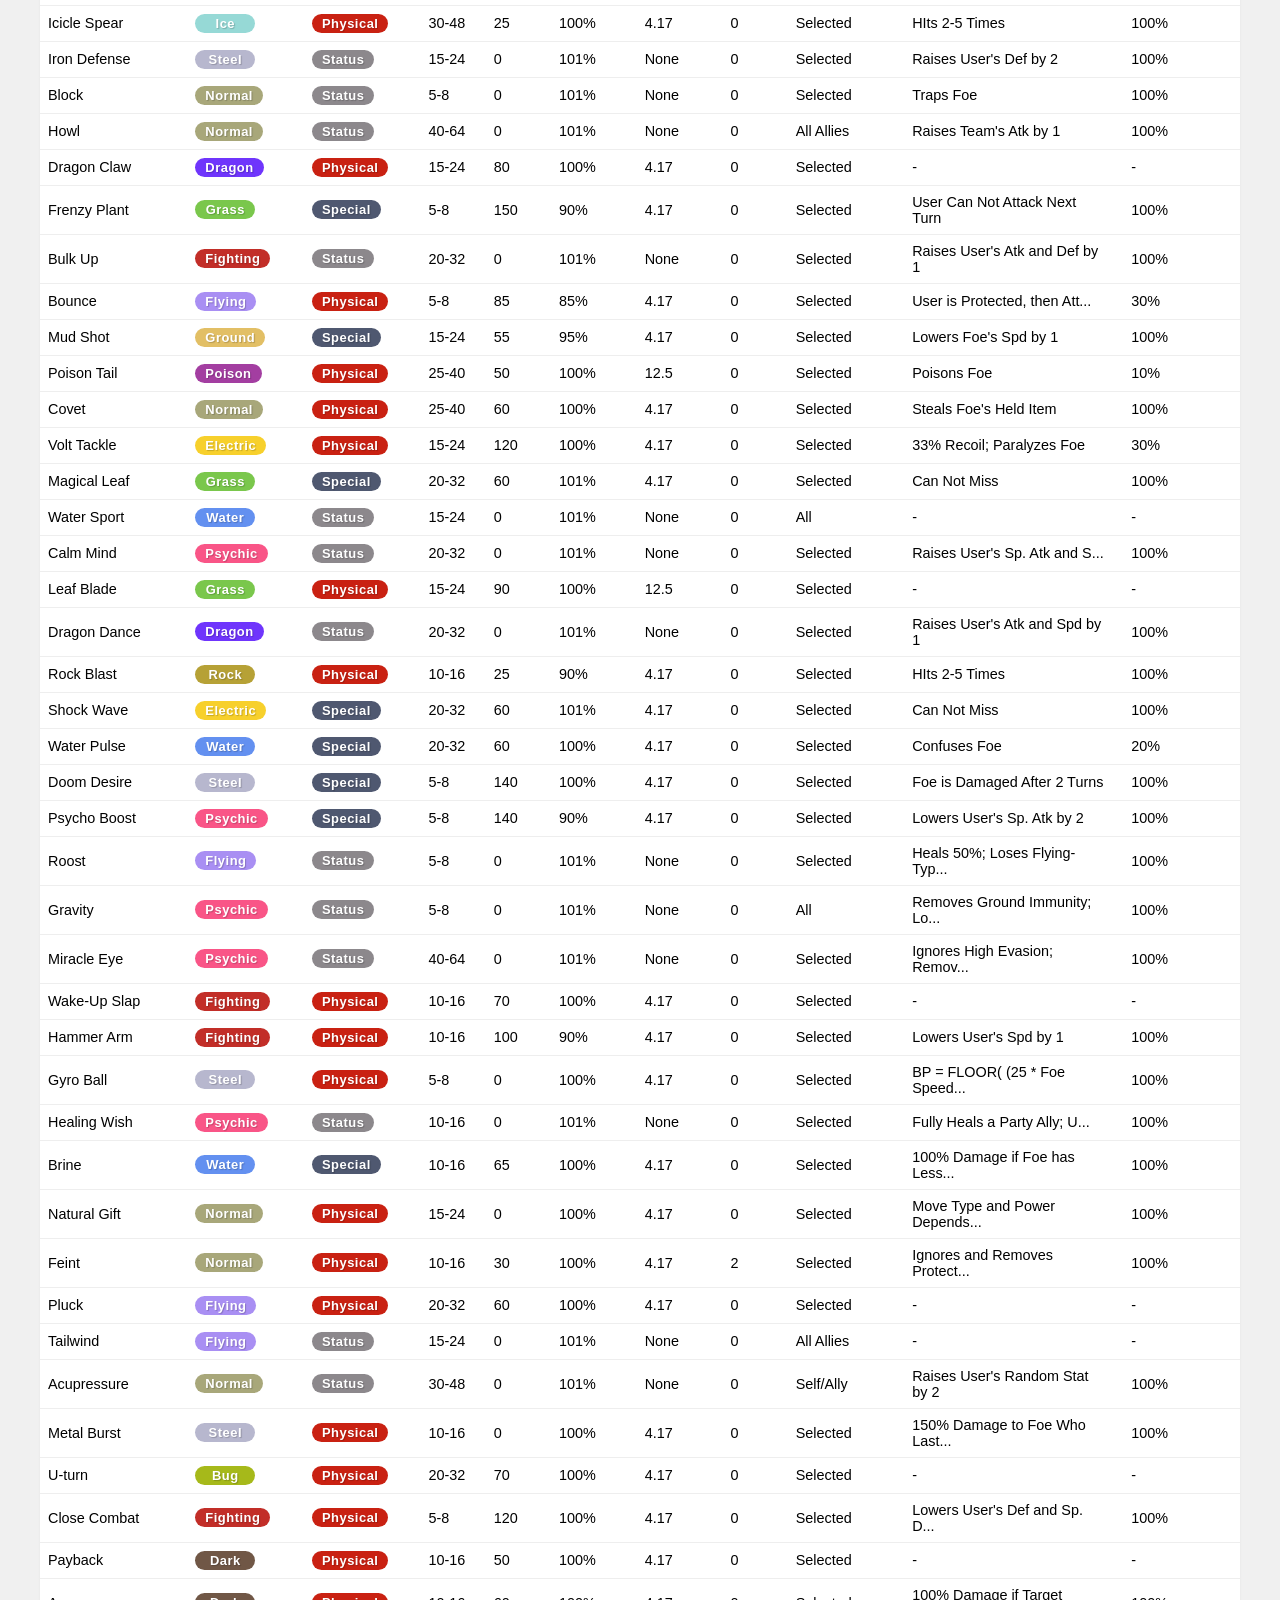
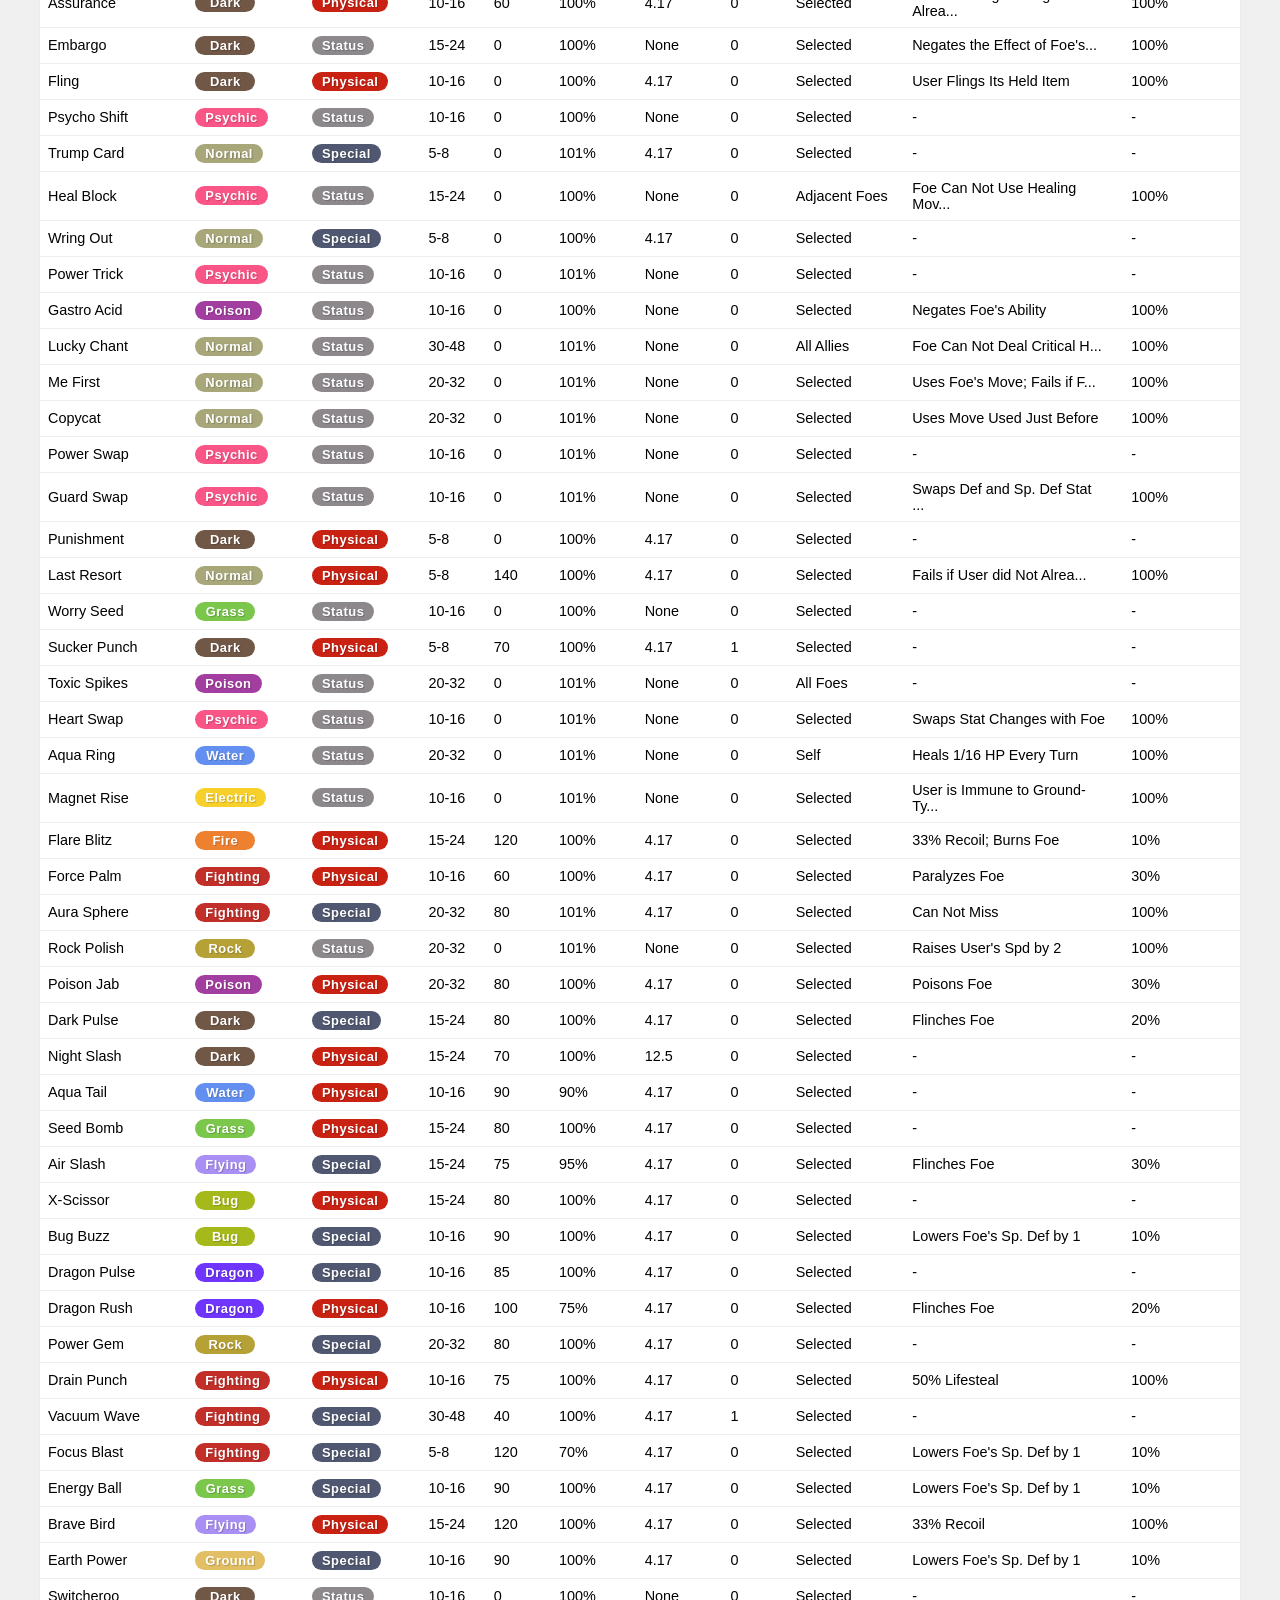
<file: pokedex-website2/src/moveDex.html>
<!DOCTYPE html>
<html lang="en">
<head>
    <meta charset="UTF-8">
    <meta name="viewport" content="width=device-width, initial-scale=1.0">
    <title>Move Dex</title>
    <link rel="stylesheet" href="styles/main.css">
    <link rel="stylesheet" href="styles/moveDex.css">
</head>
<body>
    <header>
        <h1>Move Dex</h1>
    </header>
    <main>
        <div class="search-container">
            <input id="search-box" type="text" placeholder="Search moves by name...">
            <span id="move-filters">
                <!-- Filter button and dropdown will be rendered here -->
            </span>
        </div>
        <div class="table-container">
            <table class="moves-table">
                <tbody id="moves-list">
                    <!-- Move data will be dynamically inserted here -->
                </tbody>
            </table>
        </div>
    </main>

    <!-- Move Details Modal -->
    <div id="move-modal" class="modal">
        <div class="modal-content">
            <button class="close-btn" aria-label="Close">&times;</button>
            <div id="move-modal-body">
                <!-- Move details will be inserted here -->
            </div>
        </div>
    </div>

    <footer>
        <p>&copy; 2023 Move Dex</p>
    </footer>

    <!-- Load scripts as modules -->
    <script src="scripts/moveDex.js" type="module"></script>
</body>
</html>
</file>
<file: pokedex-website2/src/styles/main.css>
body {
    font-family: Arial, sans-serif;
    background-color: #f0f0f0;
    margin: 0;
    padding: 0;
}

header {
    background-color: #ffcc00;
    padding: 20px;
    text-align: center;
}

h1 {
    color: #333;
}

.container {
    width: 980px; /* Exactly fit 5 columns of 180px + 4 gaps of 16px */
    margin: auto;
    overflow: hidden;
}

.card {
    background: white;
    border: 1px solid #ddd;
    border-radius: 5px;
    box-shadow: 0 2px 5px rgba(0, 0, 0, 0.1);
    margin: 20px;
    padding: 15px;
    text-align: center;
}

.card img {
    width: 100px;
    height: auto;
}

.footer {
    background-color: #333;
    color: white;
    text-align: center;
    padding: 10px 0;
    position: relative;
    bottom: 0;
    width: 100%;
}

.pokemon-btn {
    width: 180px;
    height: 120px;
    padding: 12px;
    margin-bottom: 10px;
    border-radius: 12px;
    border: 1px solid #bbb;
    background: #fff;
    cursor: pointer;
    transition: background 0.15s, box-shadow 0.15s;
    display: flex;
    flex-direction: column;
    align-items: center;
    justify-content: center;
    gap: 8px;
    position: relative;
    transition: all 0.2s ease-in-out;
}

.pokemon-btn:hover {
    background: #e3f2fd;
    box-shadow: 0 2px 8px rgba(33,150,243,0.08);
}

.pokemon-name {
    font-size: 1.15em;
    font-weight: bold;
    color: #333;
}

.type-container {
    display: flex;
    gap: 6px;
    justify-content: center;
}

.type-pill {
    padding: 4px 12px;
    border-radius: 16px;
    color: white;
    font-size: 0.85em;
    font-weight: bold;
    text-shadow: 1px 1px 1px rgba(0, 0, 0, 0.2);
    letter-spacing: 0.5px;
}

/* Modal styles */
body.modal-open {
    overflow: hidden;
    padding-right: 15px; /* Prevent content shift when scrollbar disappears */
}

#pokemon-modal {
    display: none;
    position: fixed;
    z-index: 1000;
    left: 0; top: 0; right: 0; bottom: 0;
    background: rgba(0,0,0,0.5);
    align-items: center;
    justify-content: center;
    overflow-y: hidden;
}

#pokemon-modal.active {
    display: flex;
}

.modal-content {
    background: #fff;
    padding: 28px;
    border-radius: 16px;
    width: 1200px;
    max-width: 95vw;
    max-height: 85vh;
    overflow-y: auto;
    position: relative;
    box-shadow: 0 4px 24px rgba(0,0,0,0.2);
    -webkit-overflow-scrolling: touch; /* Smooth scrolling on iOS */
}
/* Two-column layout */
.modal-grid {
    display: grid;
    grid-template-columns: 1fr 400px;
    gap: 40px;
    margin-top: 24px;
}

.modal-left {
    padding-right: 20px;
}

.modal-right {
    background: #f8f9fa;
    padding: 24px;
    border-radius: 16px;
    height: fit-content;
}

/* Header alignment fix */
.section-header {
    margin-top: 0;
    margin-bottom: 16px;
}

.close-btn {
    position: absolute;
    top: 12px;
    right: 16px;
    font-size: 24px;
    cursor: pointer;
    border: none;
    background: none;
    padding: 8px;
    color: #666;
    border-radius: 50%;
    transition: all 0.2s ease;
    width: 40px;
    height: 40px;
    display: flex;
    align-items: center;
    justify-content: center;
}

.close-btn:hover {
    background: #f6f6f6;
    color: #ef5350;
}

/* Stats styles */
.stats-container {
    margin: 16px 0;
}

.stats-container.base-stats {
    margin: 0;
    padding: 0;
}

.stats-container.other-stats {
    background: #f8f9fa;
    padding: 20px;
    border-radius: 12px;
    margin-top: 24px;
}

.stat {
    margin-bottom: 16px;
}

.stat:last-child {
    margin-bottom: 0;
}

.stat-name {
    font-weight: 600;
    margin-bottom: 6px;
    color: #2f3542;
    font-size: 0.95em;
}

.stat-bar {
    background: #e9ecef;
    border-radius: 12px;
    height: 24px;
    overflow: hidden;
    box-shadow: inset 0 2px 4px rgba(0,0,0,0.05);
}

.stat-fill {
    background: linear-gradient(to right, #4CAF50, #81C784);
    height: 100%;
    border-radius: 12px;
    color: white;
    text-align: right;
    padding-right: 12px;
    line-height: 24px;
    font-size: 0.9em;
    font-weight: 600;
    text-shadow: 1px 1px 1px rgba(0,0,0,0.2);
    transition: width 0.4s ease-out;
}

/* Abilities styles */
.abilities-container {
    margin: 24px 0;
    display: flex;
    gap: 8px;
    flex-wrap: wrap;
}

.ability-btn {
    background: #f8f9fa;
    padding: 8px 16px;
    border-radius: 20px;
    border: none;
    cursor: pointer;
    font-size: 1em;
    font-weight: 600;
    color: #2f3542;
    transition: all 0.2s ease;
    position: relative;
    box-shadow: 0 2px 4px rgba(0,0,0,0.04);
}

.ability-btn:hover {
    background: #e3f2fd;
    transform: translateY(-1px);
    box-shadow: 0 4px 8px rgba(33,150,243,0.15);
}

.ability-popup {
    position: absolute;
    bottom: 100%;
    left: 50%;
    transform: translateX(-50%) translateY(-8px);
    background: white;
    padding: 12px 16px;
    border-radius: 8px;
    box-shadow: 0 4px 16px rgba(0,0,0,0.15);
    width: max-content;
    max-width: 300px;
    opacity: 0;
    visibility: hidden;
    transition: all 0.2s ease;
    z-index: 100;
    text-align: left;
    font-weight: normal;
    font-size: 0.9em;
    color: #666;
    margin-bottom: 4px;
}

.ability-popup::after {
    content: '';
    position: absolute;
    top: 100%;
    left: 50%;
    transform: translateX(-50%);
    border: 8px solid transparent;
    border-top-color: white;
}

.ability-btn:hover .ability-popup,
.ability-btn:focus .ability-popup {
    opacity: 1;
    visibility: visible;
    transform: translateX(-50%) translateY(0);
}

.ability-btn:focus {
    outline: none;
    box-shadow: 0 0 0 3px rgba(33,150,243,0.3);
}

/* Breeding info styles */
.breeding-info {
    margin: 16px 0;
}

.egg-groups {
    display: flex;
    gap: 8px;
    flex-wrap: wrap;
    margin-bottom: 16px;
}

/* Yield styles */
.stats-container .stat-fill {
    font-size: 0.85em;
    padding-right: 6px;
}

/* Filter dropdown styles */
.filter-overlay {
    display: none;
    position: fixed;
    top: 0;
    left: 0;
    right: 0;
    bottom: 0;
    background: rgba(0, 0, 0, 0.5);
    z-index: 999;
    align-items: center;
    justify-content: center;
}

.filter-overlay.active {
    display: flex;
}

/* Default dropdown styles (when in normal position) */
#type-filter-dropdown {
    position: absolute;
    left: 0;
    top: 110%;
    background: #fff;
    border: 1px solid #bbb;
    border-radius: 10px;
    box-shadow: 0 2px 8px rgba(0,0,0,0.10);
    padding: 16px;
    z-index: 20;
    min-width: 300px;
    text-align: left;
}

/* Override styles when in overlay */
.filter-overlay #type-filter-dropdown {
    position: relative !important;
    width: 90% !important;
    max-width: 320px !important;
    max-height: 80vh !important;
    overflow-y: auto !important;
    background: white !important;
    border: 1px solid #ccc !important;
    border-radius: 8px !important;
    box-shadow: 0 4px 24px rgba(0, 0, 0, 0.2) !important;
    margin: 0 auto !important;
    animation: filterDropdownFade 0.2s ease-out !important;
    display: block !important;
    left: 0 !important;
    right: 0 !important;
    top: auto !important;
    min-width: 300px !important;
    padding: 48px 16px 16px 16px !important;
    text-align: left !important;
}

@keyframes filterDropdownFade {
    from {
        opacity: 0;
        transform: translateY(-20px);
    }
    to {
        opacity: 1;
        transform: translateY(0);
    }
}

#type-filters {
    position: relative;
}

.filter-section {
    padding: 16px;
}

.close-filter-btn {
    position: absolute;
    top: 8px;
    right: 8px;
    background: none;
    border: none;
    font-size: 24px;
    cursor: pointer;
    padding: 4px 8px;
    color: #666;
    z-index: 1;
}

.close-filter-btn:hover {
    color: #333;
}

/* Pokemon grid layout */
.pokemon-grid {
    display: grid;
    grid-template-columns: repeat(5, 180px);
    gap: 16px;
    width: 100%;
    margin: 0 auto;
    padding: 24px;
    max-width: 1200px;
    margin: 0 auto;
}

/* Pokemon button styles */
.pokemon-btn {
    width: 100%;
    min-height: 100px;
    padding: 16px;
    border-radius: 16px;
    border: 1px solid #e1e4e8;
    background: white;
    cursor: pointer;
    transition: all 0.3s ease;
    display: flex;
    flex-direction: column;
    align-items: center;
    justify-content: center;
    gap: 10px;
    position: relative;
    box-shadow: 0 2px 8px rgba(0,0,0,0.04);
}

.pokemon-btn:hover {
    transform: translateY(-2px);
    box-shadow: 0 4px 12px rgba(33,150,243,0.12);
    border-color: #bbdefb;
}

.pokemon-name {
    font-size: 1.2em;
    font-weight: 600;
    color: #2f3542;
    margin: 4px 0;
}

/* Additional styles */
h2 {
    color: #ef5350;
    font-size: 2rem;
    margin-top: 0;
    margin-bottom: 16px;
}

h3 {
    color: #2f3542;
    font-size: 1.4em;
    margin: 24px 0 16px;
}
</file>
<file: pokedex-website2/src/styles/moveDex.css>
.moves-table {
    width: 100%;
    border-collapse: collapse;
    margin: 20px 0;
    font-size: 0.9em;
    background-color: #ffffff;
    box-shadow: 0 1px 3px rgba(0,0,0,0.05);
    table-layout: fixed; /* This forces the table to respect our column widths exactly */
}

.moves-table th,
.moves-table td {
    padding: 8px;
    border-bottom: 1px solid #eee;
    white-space: nowrap; /* Prevent wrapping by default */
    overflow: hidden;    /* Hide overflow */
    text-overflow: ellipsis; /* Show ellipsis for overflow */
}

/* Set minimum widths for each column type */
.moves-table th:nth-child(1), .moves-table td:nth-child(1) { min-width: 120px; }  /* Name */
.moves-table th:nth-child(2), .moves-table td:nth-child(2) { min-width: 80px; }   /* Type */
.moves-table th:nth-child(3), .moves-table td:nth-child(3) { min-width: 80px; }   /* Category */
.moves-table th:nth-child(4), .moves-table td:nth-child(4) { min-width: 50px; }   /* PP */
.moves-table th:nth-child(5), .moves-table td:nth-child(5) { min-width: 60px; }   /* Power */
.moves-table th:nth-child(6), .moves-table td:nth-child(6) { min-width: 70px; }   /* Accuracy */
.moves-table th:nth-child(7), .moves-table td:nth-child(7) { min-width: 70px; }   /* Crit Rate */
.moves-table th:nth-child(8), .moves-table td:nth-child(8) { min-width: 60px; }   /* Priority */
.moves-table th:nth-child(9), .moves-table td:nth-child(9) { min-width: 80px; }   /* Target */
.moves-table th:nth-child(10), .moves-table td:nth-child(10) { 
    min-width: 250px; /* Increased minimum width */
    max-width: 400px; /* Maximum width to prevent excessive stretching */
} /* Effect */
.moves-table th:nth-child(11), .moves-table td:nth-child(11) { min-width: 60px; }  /* Chance */

/* Special handling for effect column - allow wrapping */
.moves-table td:nth-child(10) {
    white-space: normal;
    text-overflow: unset;
    overflow: visible;
    word-wrap: break-word;
    word-break: normal;
    hyphens: auto;
    padding-right: 16px; /* Give a bit more space for text */
}

.moves-table th {
    background: #f5f5f5;
    border-bottom: 2px solid #ddd;
    font-weight: bold;
}

.moves-table tbody tr:hover {
    background-color: #f0f0f0;
    transition: background-color 0.1s ease-out;
}

/* Column widths */
.moves-table th:nth-child(1), 
.moves-table td:nth-child(1) { width: 13%; text-align: left; min-width: 0; }  /* Name */

.moves-table th:nth-child(2),
.moves-table td:nth-child(2) { width: 10%; text-align: left; min-width: 0; }  /* Type */

.moves-table th:nth-child(3),
.moves-table td:nth-child(3) { width: 10%; text-align: left; min-width: 0; }  /* Category */

.moves-table th:nth-child(4),
.moves-table td:nth-child(4) { width: 5%; text-align: left; min-width: 0; }  /* PP */

.moves-table th:nth-child(5),
.moves-table td:nth-child(5) { width: 5%; text-align: left; min-width: 0; }  /* Power */

.moves-table th:nth-child(6),
.moves-table td:nth-child(6) { width: 7%; text-align: left; min-width: 0; }  /* Accuracy */

.moves-table th:nth-child(7),
.moves-table td:nth-child(7) { width: 7%; text-align: left; min-width: 0; }  /* Crit Rate */

.moves-table th:nth-child(8),
.moves-table td:nth-child(8) { width: 5%; text-align: left; min-width: 0; }  /* Priority */

.moves-table th:nth-child(9),
.moves-table td:nth-child(9) { width: 10%; text-align: left; min-width: 0; }  /* Target */

.moves-table th:nth-child(10),
.moves-table td:nth-child(10) { width: 20%; text-align: left; min-width: 0; } /* Effect */

.moves-table th:nth-child(11),
.moves-table td:nth-child(11) { width: 10%; text-align: left; min-width: 0; } /* Chance */

/* Container for the table with horizontal scroll */
.table-container {
    max-width: 1200px;
    width: 100%;
    margin: 0 auto;
    overflow-x: auto;
    padding: 0 20px;
    -webkit-overflow-scrolling: touch; /* Smooth scrolling on iOS */
}

/* Ensure the table doesn't shrink below the sum of minimum column widths */
.moves-table {
    min-width: 930px; /* Sum of all column min-widths plus some padding */
}

.type-pill {
    display: inline-block;
    padding: 2px 10px;
    border-radius: 12px;
    font-size: 0.9em;
    text-align: center;
    min-width: 40px;
    margin: 0 auto;
    color: white;
}

/* Search box styles */
#search-box {
    width: 260px;
    padding: 8px;
    font-size: 1em;
    border-radius: 8px;
    border: 1px solid #bbb;
}

#move-filters {
    margin-left: 24px;
    display: inline-block;
    vertical-align: middle;
}

/* Search container styles */
.search-container {
    margin: 20px 0;
    text-align: center;
}

/* Modal styles */
.modal {
    display: none;
    position: fixed;
    z-index: 1000;
    left: 0; top: 0; right: 0; bottom: 0;
    background: rgba(0,0,0,0.5);
    align-items: center;
    justify-content: center;
}

.modal.active {
    display: flex;
}

.modal-content {
    background: #fff;
    padding: 28px;
    border-radius: 16px;
    width: 1200px;
    max-width: 95vw;
    max-height: 90vh;
    overflow-y: auto;
    position: relative;
    box-shadow: 0 4px 24px rgba(0,0,0,0.2);
}

.close-btn {
    position: absolute;
    top: 12px;
    right: 16px;
    font-size: 24px;
    cursor: pointer;
    border: none;
    background: none;
    padding: 8px;
    color: #666;
    border-radius: 50%;
    transition: all 0.2s ease;
    width: 40px;
    height: 40px;
    display: flex;
    align-items: center;
    justify-content: center;
}

.close-btn:hover {
    background: #f6f6f6;
    color: #ef5350;
}

/* Make table rows clickable */
.moves-table tbody tr {
    cursor: pointer;
}

/* Move details header section */
.move-header {
    margin-bottom: 24px;
    text-align: center;
}

.move-header h2 {
    margin: 0 0 16px 0;
    color: #2f3542;
    font-size: 2em;
    text-align: center;
}

.move-header-details {
    display: inline-flex;
    gap: 4px;
    align-items: center;
    justify-content: center;
    margin-bottom: 16px;
}

/* Move details styles */
.move-details {
    margin-top: 24px;
}

.modal-grid {
    display: grid;
    grid-template-columns: 1fr 1fr;
    gap: 40px;
    margin-bottom: 24px;
}

.modal-left {
    padding-right: 20px;
}

.modal-right {
    background: #f8f9fa;
    padding: 24px;
    border-radius: 16px;
    align-self: start;
    display: flex;
    flex-direction: column;
    align-items: flex-start;
    justify-content: flex-start;
    text-align: left;
}

.modal-right h3 {
    margin: 0 0 8px 0;
    padding: 0;
    color: #2f3542;
}

.modal-right p {
    margin: 0 0 8px 0;
    line-height: 1.5;
    color: #4a4a4a;
}

.modal-right p:last-child {
    margin-bottom: 0;
}

.move-stats {
    margin-bottom: 24px;
}

.move-stat-item {
    display: flex;
    align-items: center;
    padding: 8px 0;
}

.move-stat-item:last-child {
    border-bottom: none;
}

.move-stat-label {
    font-weight: bold;
    color: #2f3542;
    width: 100px;
}

.move-stat-value {
    color: #4a4a4a;
}

.move-effect {
    background: #f8f9fa;
    padding: 20px;
    border-radius: 12px;
    margin-top: 24px;
    clear: both;
}

.move-effect h3 {
    margin: 0 0 12px 0;
    padding: 0;
    color: #2f3542;
}

.move-effect p {
    margin: 0 0 12px 0;
    line-height: 1.5;
    color: #4a4a4a;
}

.move-effect p:last-child {
    margin-bottom: 24px;
}

.no-effect {
    color: #888;
    font-style: italic;
}

/* Pokemon list styles */
.pokemon-list {
    margin-top: 24px;
}

.pokemon-list h3 {
    margin-bottom: 16px;
    color: #2f3542;
}

.pokemon-table-container {
    width: 100%;
}

.pokemon-table {
    width: 100%;
    border-collapse: collapse;
    font-size: 0.9em;
    background-color: #ffffff;
}

.pokemon-table th,
.pokemon-table td {
    padding: 8px;
    border-bottom: 1px solid #eee;
    text-align: left;
}

.pokemon-table tbody tr:hover {
    background-color: #f0f0f0;
    transition: background-color 0.1s ease-out;
}

.pokemon-table th {
    background: #f5f5f5;
    border-bottom: 2px solid #ddd;
    font-weight: bold;
}

.pokemon-table td .type-pill {
    margin: 2px;
    font-size: 0.85em;
    padding: 1px 8px;
}
</file>
